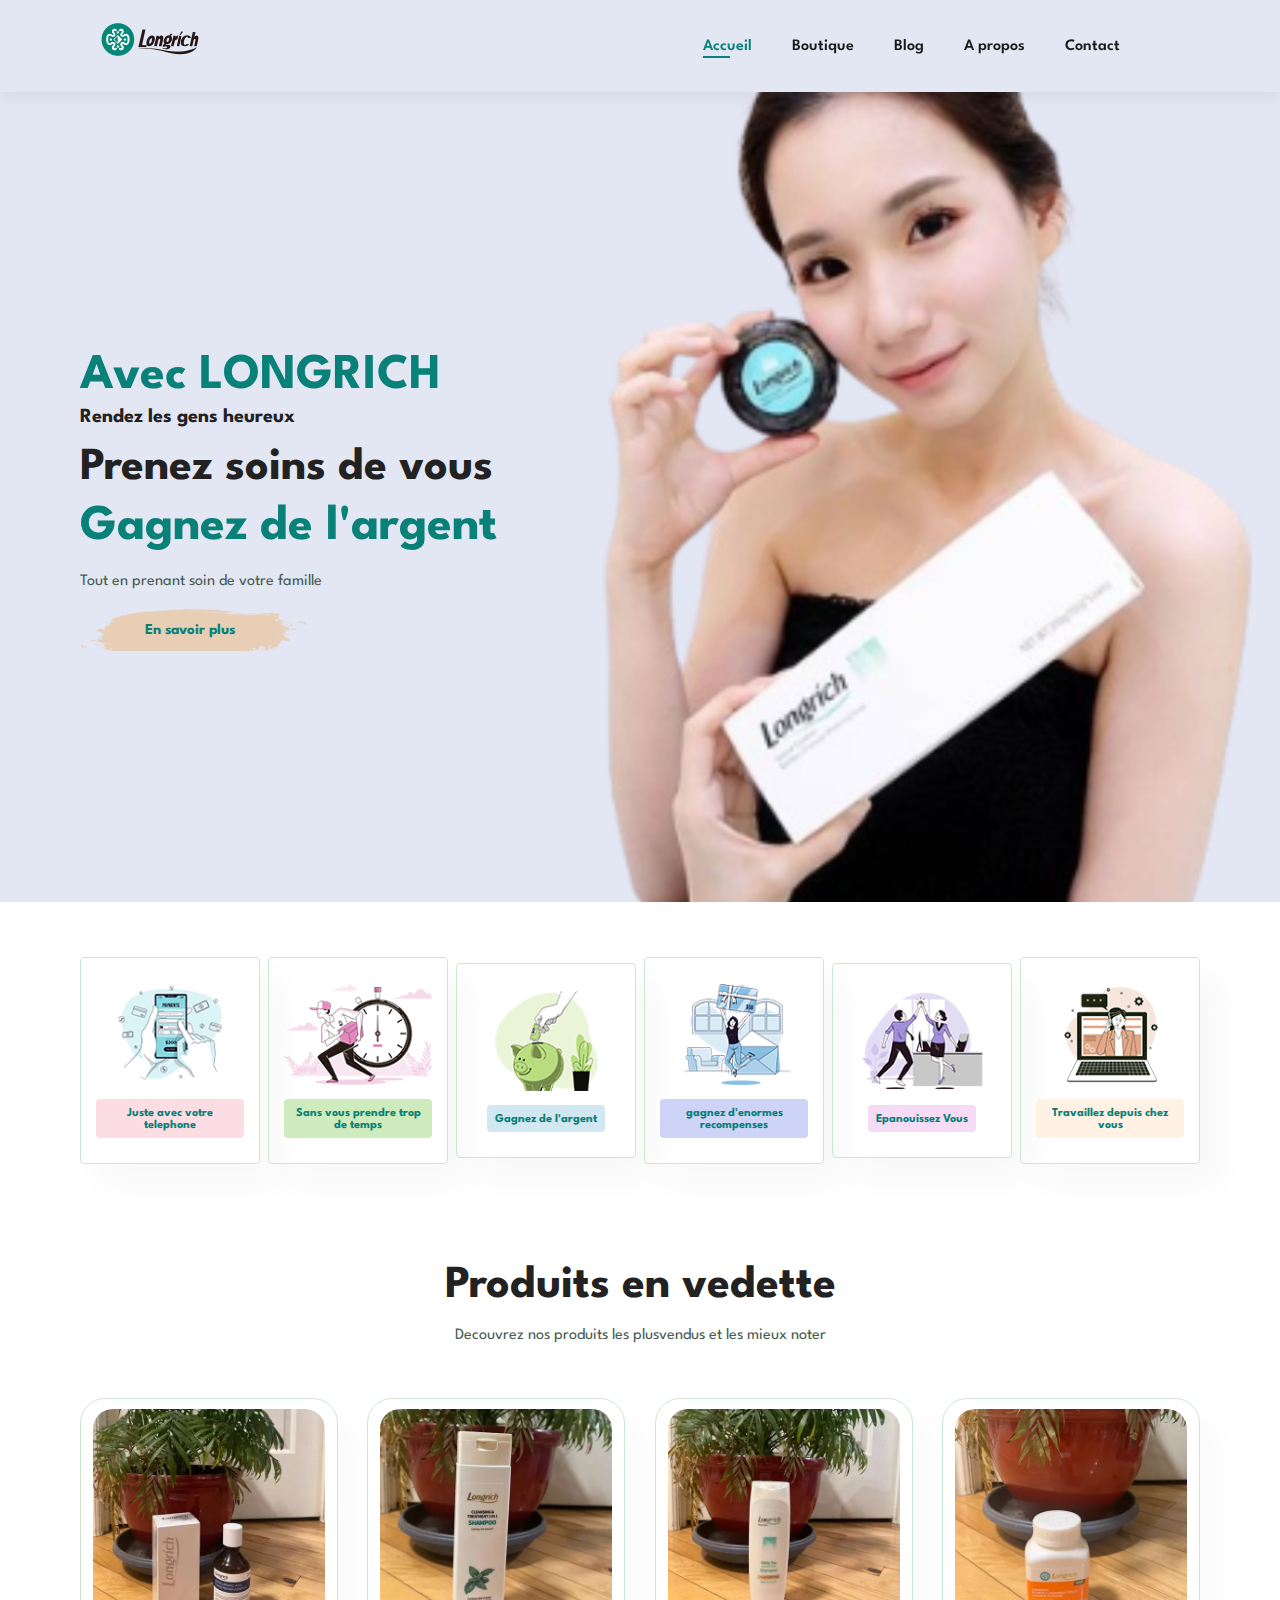
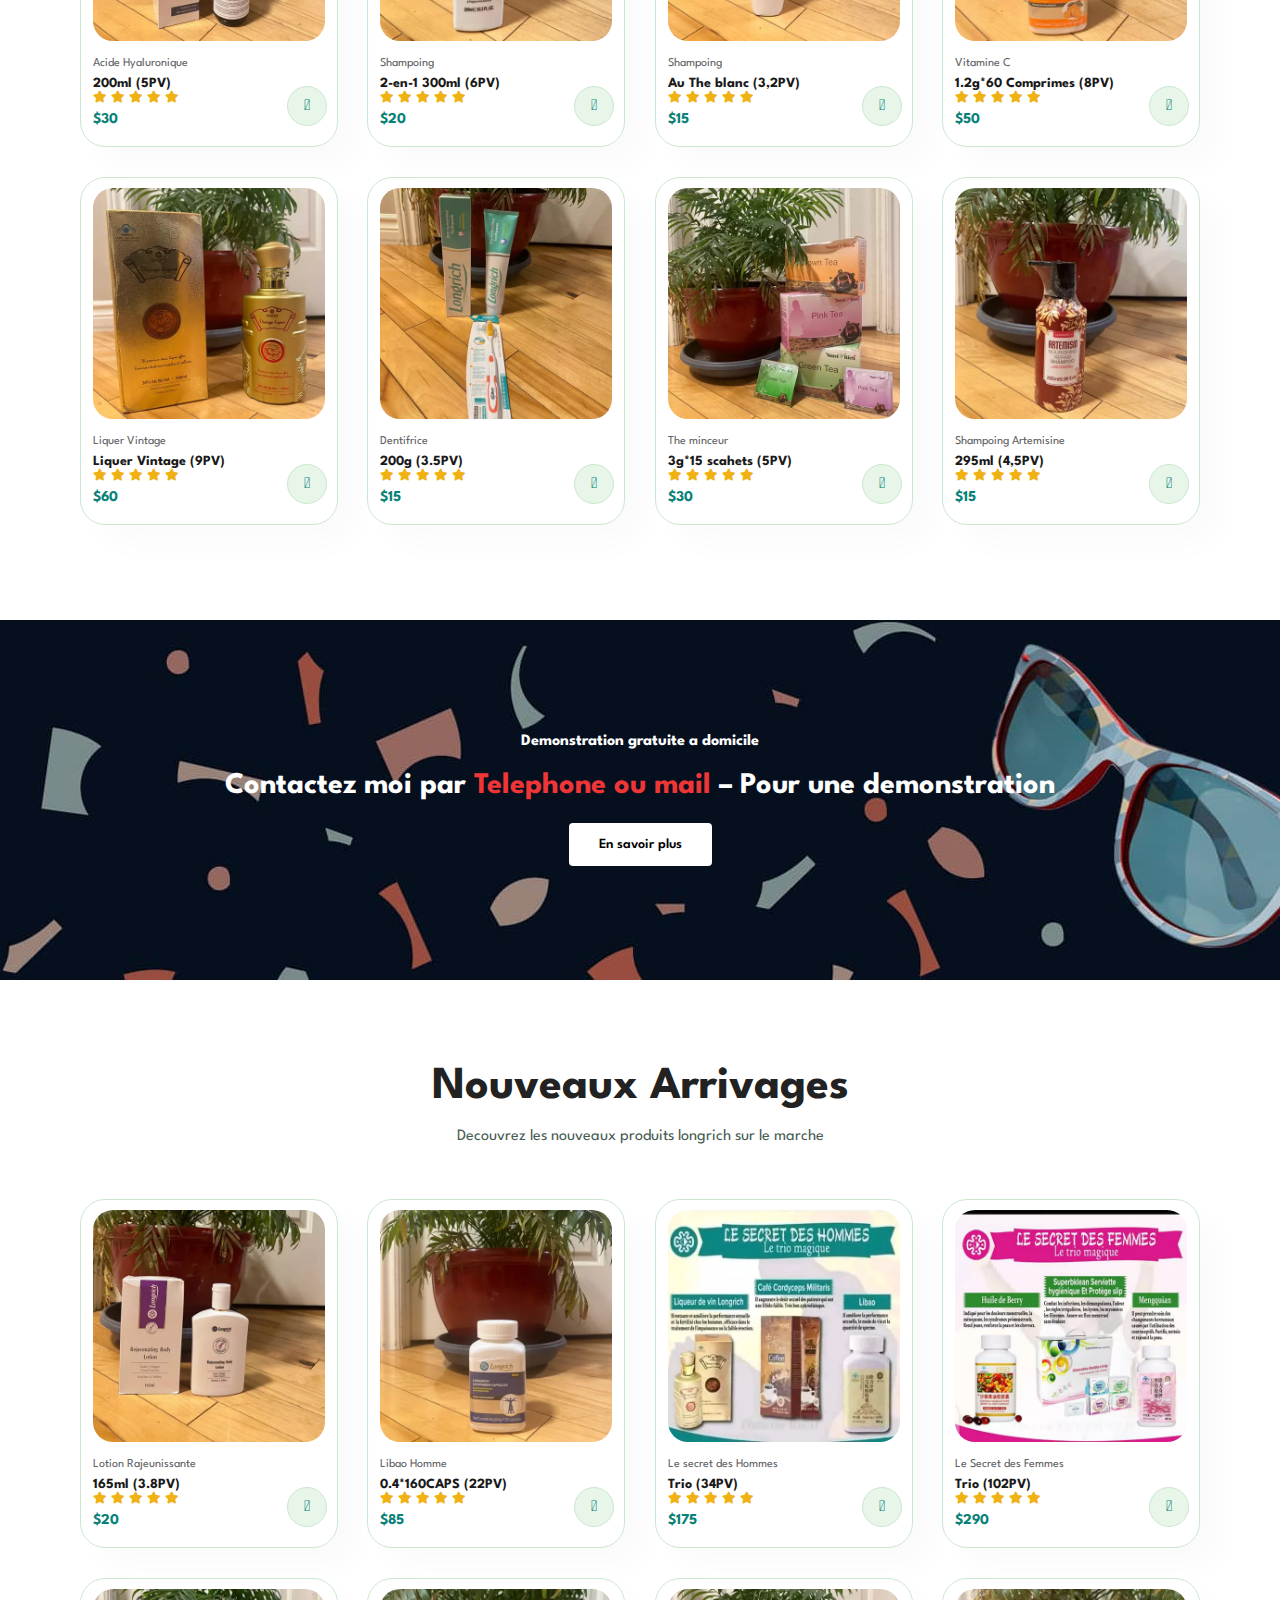
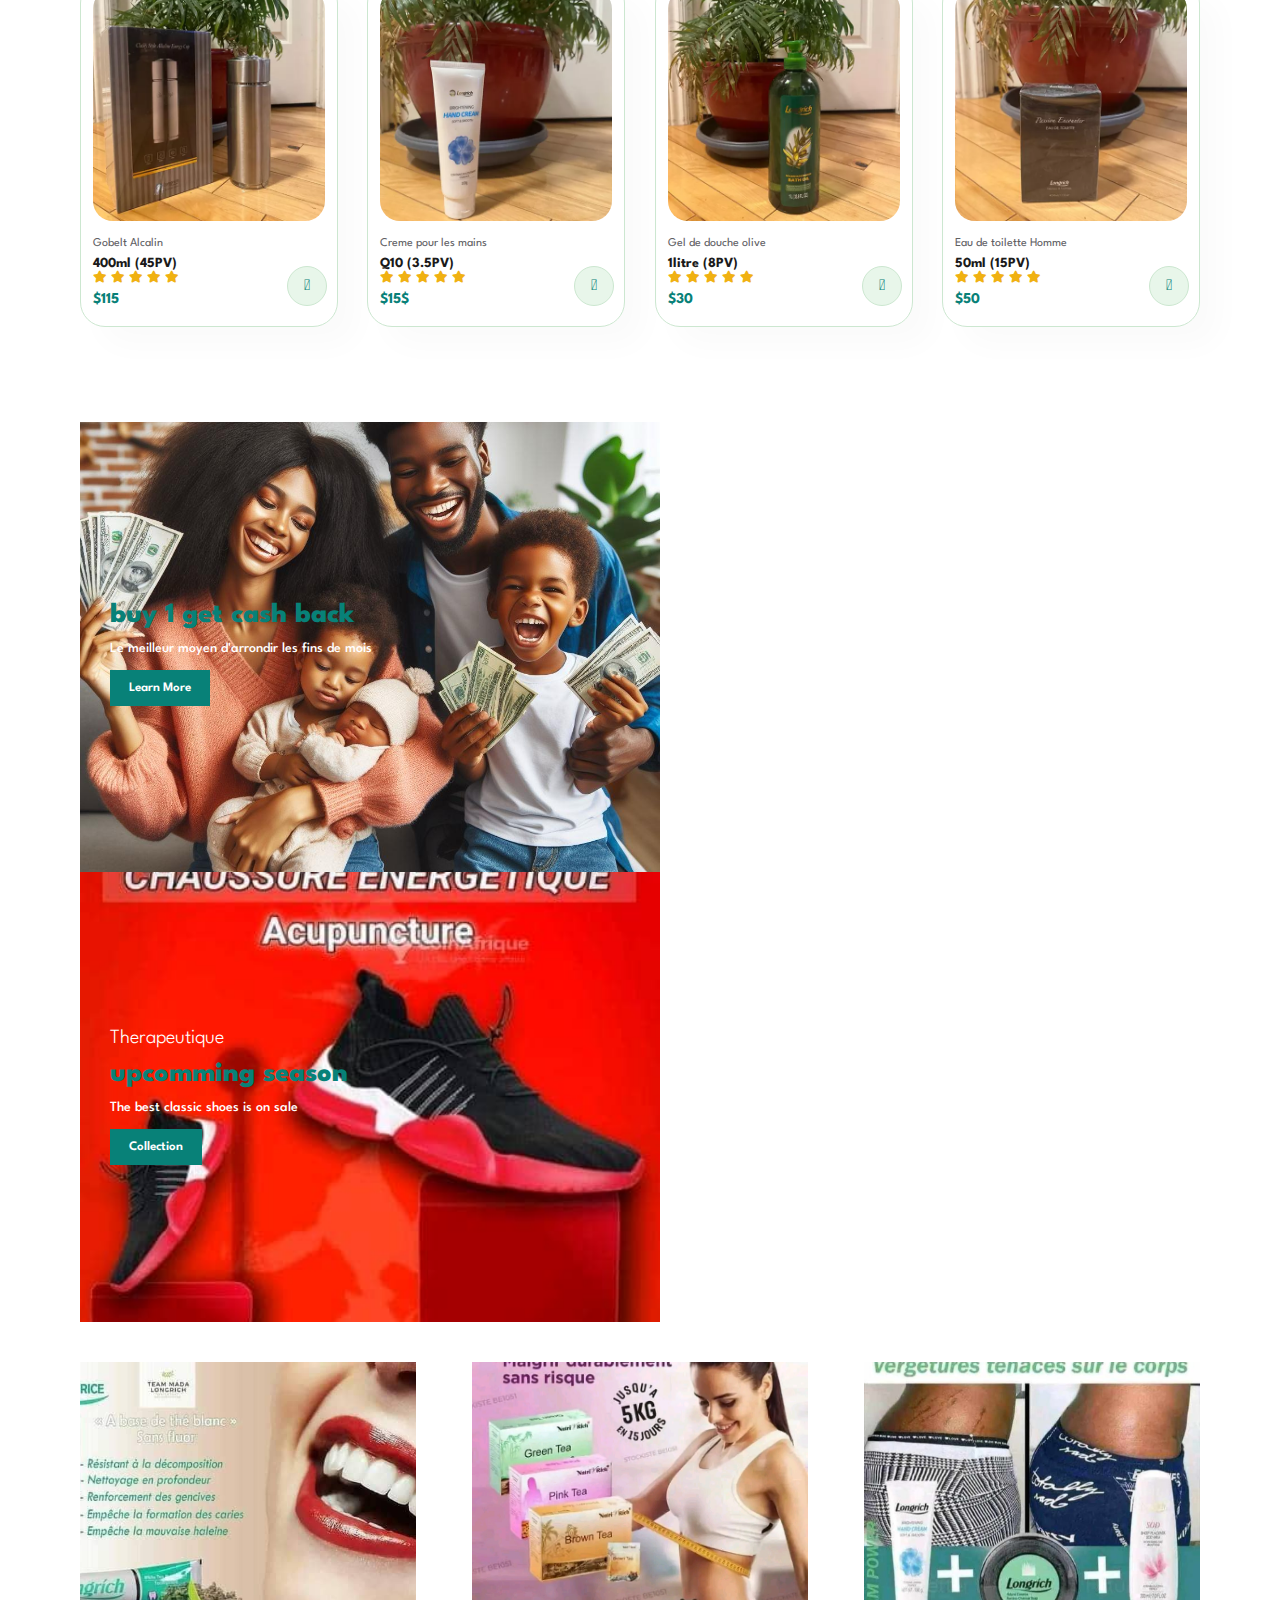
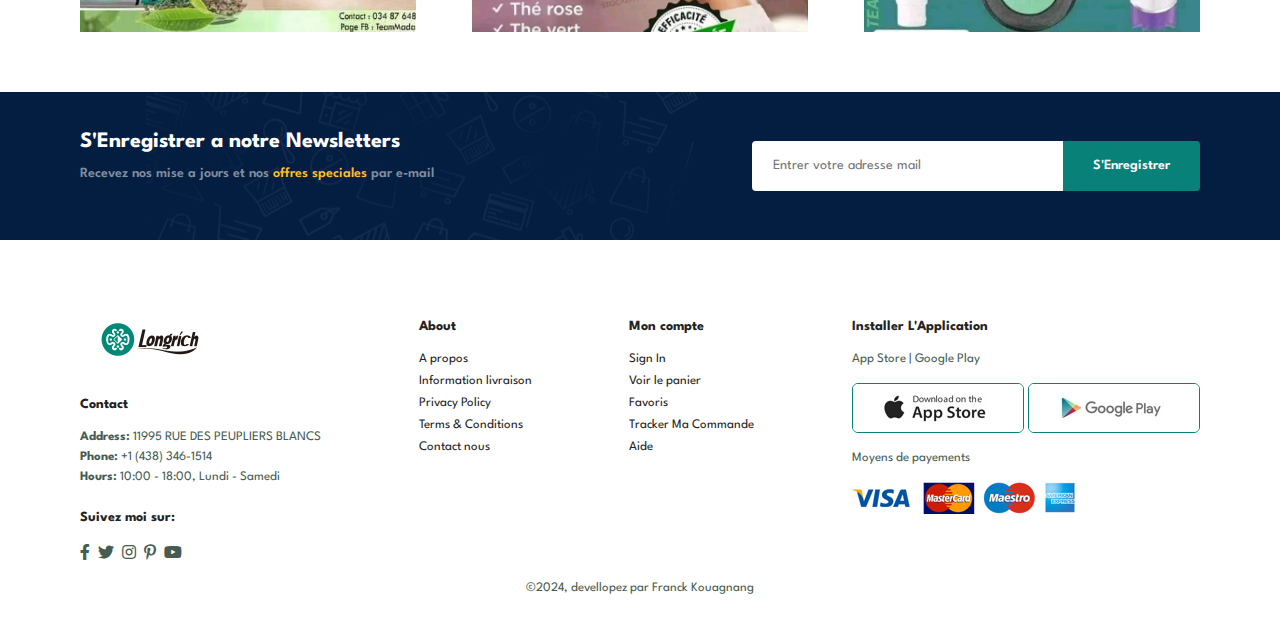
<file: index.html>
<!DOCTYPE html>
<html lang="en">

<head>
    <meta charset="UTF-8">
    <meta http-equiv="X-UA-Compatible" content="IE=edge">
    <meta name="viewport" content="width=device-width, initial-scale=1.0">
    <title>Sandrine-Longrich</title>
    <link rel="stylesheet" href="https://pro.fontawesome.com/releases/v5.10.0/css/all.css" />

    <link rel="stylesheet" href="style.css">
</head>

<body>

    <section id="header">
        <a href="index.html"><img src="img/logo.png" class="logo" alt=""></a>

        <div>
            <ul id="navbar">
                <li><a class="active" href="index.html">Accueil</a></li>
                <li><a href="shop.html">Boutique</a></li>
                <li><a href="blog.html">Blog</a></li>
                <li><a href="about.html">A propos</a></li>
                <li><a href="contact.html">Contact</a></li>
                <li id="lg-bag"><a href="cart.html"><i class="far fa-shopping-bag"></i></a></li>
                <a href="#" id="close"><i class="far fa-times"></i></a>
            </ul>
        </div>
        <div id="mobile">
            <a href="cart.html"><i class="far fa-shopping-bag"></i></a>
            <i id="bar" class="fas fa-outdent"></i>
        </div>
    </section>

    <section id="hero">
        <div class="hero1">
            <h1>Avec LONGRICH</h1>
            <h4>Rendez les gens heureux</h4>
            <h2>Prenez soins de vous</h2>
            <h1>Gagnez de l'argent</h1>
            <p>Tout en prenant soin de votre famille </p>
            <a href="about.html"><button>En savoir plus</button></a>
        </div>
        <div class="hero2">
            
        </div>
        
    </section>

    <section id="feature" class="section-p1">
        <div class="fe-box">
            <img src="img/features/f1.png" alt="">
            <h6>Juste avec votre telephone</h6>
        </div>
        <div class="fe-box">
            <img src="img/features/f2.png" alt="">
            <h6>Sans vous prendre trop de temps</h6>
        </div>
        <div class="fe-box">
            <img src="img/features/f3.png" alt="">
            <h6>Gagnez de l'argent</h6>
        </div>
        <div class="fe-box">
            <img src="img/features/f4.png" alt="">
            <h6>gagnez d'enormes recompenses</h6>
        </div>
        <div class="fe-box">
            <img src="img/features/f5.png" alt="">
            <h6>Epanouissez Vous</h6>
        </div>
        <div class="fe-box">
            <img src="img/features/f6.png" alt="">
            <h6>Travaillez depuis chez vous</h6>
        </div>
    </section>

    <section id="product1" class="section-p1">
        <h2>Produits en vedette</h2>
        <p>Decouvrez nos produits les plusvendus et les mieux noter</p>
        <div class="pro-container">
            <div class="pro" onclick="window.location.href='sproduct.html';">
                <img src="img/products1/image (1).webp" alt="">
                <div class="des">
                    <span>Acide Hyaluronique</span>
                    <h5>200ml (5PV)</h5>
                    <div class="star">
                        <i class="fas fa-star"></i>
                        <i class="fas fa-star"></i>
                        <i class="fas fa-star"></i>
                        <i class="fas fa-star"></i>
                        <i class="fas fa-star"></i>
                    </div>
                    <h4>$30</h4>
                </div>
                <a href="#"><i class="fal fa-shopping-cart cart"></i></a>
            </div>
            <div class="pro">
                <img src="img/products1/image (2).webp" alt="">
                <div class="des">
                    <span>Shampoing</span>
                    <h5>2-en-1 300ml (6PV)</h5>
                    <div class="star">
                        <i class="fas fa-star"></i>
                        <i class="fas fa-star"></i>
                        <i class="fas fa-star"></i>
                        <i class="fas fa-star"></i>
                        <i class="fas fa-star"></i>
                    </div>
                    <h4>$20</h4>
                </div>
                <a href="#"><i class="fal fa-shopping-cart cart"></i></a>
            </div>
            <div class="pro">
                <img src="img/products1/image (3).webp" alt="">
                <div class="des">
                    <span>Shampoing</span>
                    <h5>Au The blanc (3,2PV)</h5>
                    <div class="star">
                        <i class="fas fa-star"></i>
                        <i class="fas fa-star"></i>
                        <i class="fas fa-star"></i>
                        <i class="fas fa-star"></i>
                        <i class="fas fa-star"></i>
                    </div>
                    <h4>$15</h4>
                </div>
                <a href="#"><i class="fal fa-shopping-cart cart"></i></a>
            </div>
            <div class="pro">
                <img src="img/products1/image (4).webp" alt="">
                <div class="des">
                    <span>Vitamine C</span>
                    <h5>1.2g*60 Comprimes (8PV)</h5>
                    <div class="star">
                        <i class="fas fa-star"></i>
                        <i class="fas fa-star"></i>
                        <i class="fas fa-star"></i>
                        <i class="fas fa-star"></i>
                        <i class="fas fa-star"></i>
                    </div>
                    <h4>$50</h4>
                </div>
                <a href="#"><i class="fal fa-shopping-cart cart"></i></a>
            </div>
            <div class="pro">
                <img src="img/products1/image (5).webp" alt="">
                <div class="des">
                    <span>Liquer Vintage</span>
                    <h5>Liquer Vintage (9PV)</h5>
                    <div class="star">
                        <i class="fas fa-star"></i>
                        <i class="fas fa-star"></i>
                        <i class="fas fa-star"></i>
                        <i class="fas fa-star"></i>
                        <i class="fas fa-star"></i>
                    </div>
                    <h4>$60</h4>
                </div>
                <a href="#"><i class="fal fa-shopping-cart cart"></i></a>
            </div>
            <div class="pro">
                <img src="img/products1/image (6).webp" alt="">
                <div class="des">
                    <span>Dentifrice</span>
                    <h5>200g (3.5PV)</h5>
                    <div class="star">
                        <i class="fas fa-star"></i>
                        <i class="fas fa-star"></i>
                        <i class="fas fa-star"></i>
                        <i class="fas fa-star"></i>
                        <i class="fas fa-star"></i>
                    </div>
                    <h4>$15</h4>
                </div>
                <a href="#"><i class="fal fa-shopping-cart cart"></i></a>
            </div>
            <div class="pro">
                <img src="img/products1/image (7).webp" alt="">
                <div class="des">
                    <span>The minceur</span>
                    <h5>3g*15 scahets (5PV)</h5>
                    <div class="star">
                        <i class="fas fa-star"></i>
                        <i class="fas fa-star"></i>
                        <i class="fas fa-star"></i>
                        <i class="fas fa-star"></i>
                        <i class="fas fa-star"></i>
                    </div>
                    <h4>$30</h4>
                </div>
                <a href="#"><i class="fal fa-shopping-cart cart"></i></a>
            </div>
            <div class="pro">
                <img src="img/products1/image (8).webp" alt="">
                <div class="des">
                    <span>Shampoing Artemisine</span>
                    <h5>295ml (4,5PV)</h5>
                    <div class="star">
                        <i class="fas fa-star"></i>
                        <i class="fas fa-star"></i>
                        <i class="fas fa-star"></i>
                        <i class="fas fa-star"></i>
                        <i class="fas fa-star"></i>
                    </div>
                    <h4>$15</h4>
                </div>
                <a href="#"><i class="fal fa-shopping-cart cart"></i></a>
            </div>
        </div>
    </section>

    <section id="banner" class="section-m1">
        <h4>Demonstration gratuite a domicile </h4>
        <h2>Contactez moi par <span>Telephone ou mail</span> – Pour une demonstration</h2>
        <button class="normal">En savoir plus</button>
    </section>

    <section id="product1" class="section-p1">
        <h2>Nouveaux Arrivages</h2>
        <p>Decouvrez les nouveaux produits longrich sur le marche</p>
        <div class="pro-container">
            <div class="pro">
                <img src="img/products1/image (18).webp" alt="">
                <div class="des">
                    <span>Lotion Rajeunissante</span>
                    <h5>165ml (3.8PV)</h5>
                    <div class="star">
                        <i class="fas fa-star"></i>
                        <i class="fas fa-star"></i>
                        <i class="fas fa-star"></i>
                        <i class="fas fa-star"></i>
                        <i class="fas fa-star"></i>
                    </div>
                    <h4>$20</h4>
                </div>
                <a href="#"><i class="fal fa-shopping-cart cart"></i></a>
            </div>
            <div class="pro">
                <img src="img/products1/image (19).webp" alt="">
                <div class="des">
                    <span>Libao Homme</span>
                    <h5>0.4*160CAPS (22PV)</h5>
                    <div class="star">
                        <i class="fas fa-star"></i>
                        <i class="fas fa-star"></i>
                        <i class="fas fa-star"></i>
                        <i class="fas fa-star"></i>
                        <i class="fas fa-star"></i>
                    </div>
                    <h4>$85</h4>
                </div>
                <a href="#"><i class="fal fa-shopping-cart cart"></i></a>
            </div>
            <div class="pro">
                <img src="img/products1/image (20).webp" alt="">
                <div class="des">
                    <span>Le secret des Hommes</span>
                    <h5>Trio (34PV)</h5>
                    <div class="star">
                        <i class="fas fa-star"></i>
                        <i class="fas fa-star"></i>
                        <i class="fas fa-star"></i>
                        <i class="fas fa-star"></i>
                        <i class="fas fa-star"></i>
                    </div>
                    <h4>$175</h4>
                </div>
                <a href="#"><i class="fal fa-shopping-cart cart"></i></a>
            </div>
            <div class="pro">
                <img src="img/products1/image (21).webp" alt="">
                <div class="des">
                    <span>Le Secret des Femmes</span>
                    <h5>Trio (102PV)</h5>
                    <div class="star">
                        <i class="fas fa-star"></i>
                        <i class="fas fa-star"></i>
                        <i class="fas fa-star"></i>
                        <i class="fas fa-star"></i>
                        <i class="fas fa-star"></i>
                    </div>
                    <h4>$290</h4>
                </div>
                <a href="#"><i class="fal fa-shopping-cart cart"></i></a>
            </div>
            <div class="pro">
                <img src="img/products1/image (22).webp" alt="">
                <div class="des">
                    <span>Gobelt Alcalin</span>
                    <h5>400ml (45PV)</h5>
                    <div class="star">
                        <i class="fas fa-star"></i>
                        <i class="fas fa-star"></i>
                        <i class="fas fa-star"></i>
                        <i class="fas fa-star"></i>
                        <i class="fas fa-star"></i>
                    </div>
                    <h4>$115</h4>
                </div>
                <a href="#"><i class="fal fa-shopping-cart cart"></i></a>
            </div>
            <div class="pro">
                <img src="img/products1/image (23).webp" alt="">
                <div class="des">
                    <span>Creme pour les mains</span>
                    <h5>Q10 (3.5PV)</h5>
                    <div class="star">
                        <i class="fas fa-star"></i>
                        <i class="fas fa-star"></i>
                        <i class="fas fa-star"></i>
                        <i class="fas fa-star"></i>
                        <i class="fas fa-star"></i>
                    </div>
                    <h4>$15$</h4>
                </div>
                <a href="#"><i class="fal fa-shopping-cart cart"></i></a>
            </div>
            <div class="pro">
                <img src="img/products1/image (24).webp" alt="">
                <div class="des">
                    <span>Gel de douche olive</span>
                    <h5>1litre (8PV)</h5>
                    <div class="star">
                        <i class="fas fa-star"></i>
                        <i class="fas fa-star"></i>
                        <i class="fas fa-star"></i>
                        <i class="fas fa-star"></i>
                        <i class="fas fa-star"></i>
                    </div>
                    <h4>$30</h4>
                </div>
                <a href="#"><i class="fal fa-shopping-cart cart"></i></a>
            </div>
            <div class="pro">
                <img src="img/products1/image (25).webp" alt="">
                <div class="des">
                    <span>Eau de toilette Homme</span>
                    <h5>50ml (15PV)</h5>
                    <div class="star">
                        <i class="fas fa-star"></i>
                        <i class="fas fa-star"></i>
                        <i class="fas fa-star"></i>
                        <i class="fas fa-star"></i>
                        <i class="fas fa-star"></i>
                    </div>
                    <h4>$50</h4>
                </div>
                <a href="#"><i class="fal fa-shopping-cart cart"></i></a>
            </div>
        </div>
    </section>

    <section id="sm-banner" class="section-p1">
        <div class="banner-box">
            <h2>buy 1 get cash back</h2>
            <span>Le meilleur moyen d'arrondir les fins de mois</span>
            <button class="white">Learn More</button>
        </div>
        <div class="banner-box banner-box2">
            <h4>Therapeutique</h4>
            <h2>upcomming season</h2>
            <span>The best classic shoes is on sale </span>
            <button class="white">Collection</button>
        </div>
    </section>

    <section id="banner3">
        <div class="banner-box">
            
        </div>
        <div class="banner-box banner-box2">
            
        </div>
        <div class="banner-box banner-box3">
           
        </div>
    </section>

    <section id="newsletter" class="section-p1 section-m1">
        <div class="newstext">
            <h4>S'Enregistrer a notre Newsletters</h4>
            <p>Recevez nos mise a jours et nos <span>offres speciales</span> par e-mail </p>
        </div>
        <div class="form">
            <input type="text" placeholder="Entrer votre adresse mail">
            <button class="normal">S'Enregistrer</button>
        </div>
    </section>

    <footer class="section-p1">
        <div class="col">
            <img class="logo" src="img/logo.png" alt="">
            <h4>Contact</h4>
            <p><strong>Address: </strong> 11995 RUE DES PEUPLIERS BLANCS</p>
            <p><strong>Phone:</strong> +1 (438) 346-1514</p>
            <p><strong>Hours:</strong> 10:00 - 18:00, Lundi - Samedi</p>
            <div class="follow">
                <h4>Suivez moi sur:</h4>
                <div class="icon">
                    <i class="fab fa-facebook-f"></i>
                    <i class="fab fa-twitter"></i>
                    <i class="fab fa-instagram"></i>
                    <i class="fab fa-pinterest-p"></i>
                    <i class="fab fa-youtube"></i>
                </div>
            </div>
        </div>

        <div class="col">
            <h4>About</h4>
            <a href="#">A propos</a>
            <a href="#">Information livraison</a>
            <a href="#">Privacy Policy</a>
            <a href="#">Terms & Conditions</a>
            <a href="#">Contact nous</a>
        </div>

        <div class="col">
            <h4>Mon compte</h4>
            <a href="#">Sign In</a>
            <a href="#">Voir le panier</a>
            <a href="#">Favoris</a>
            <a href="#">Tracker Ma Commande</a>
            <a href="#">Aide</a>
        </div>

        <div class="col install">
            <h4>Installer L'Application</h4>
            <p> App Store | Google Play</p>
            <div class="row">
                <img src="img/pay/app.jpg" alt="">
                <img src="img/pay/play.jpg" alt="">
            </div>
            <p>Moyens de payements</p>
            <img src="img/pay/pay.png" alt="">
        </div>

        <div class="copyright">
            <p>©2024, devellopez par Franck Kouagnang </p>
        </div>
    </footer>


    <script src="script.js"></script>
</body>

</html>
</file>
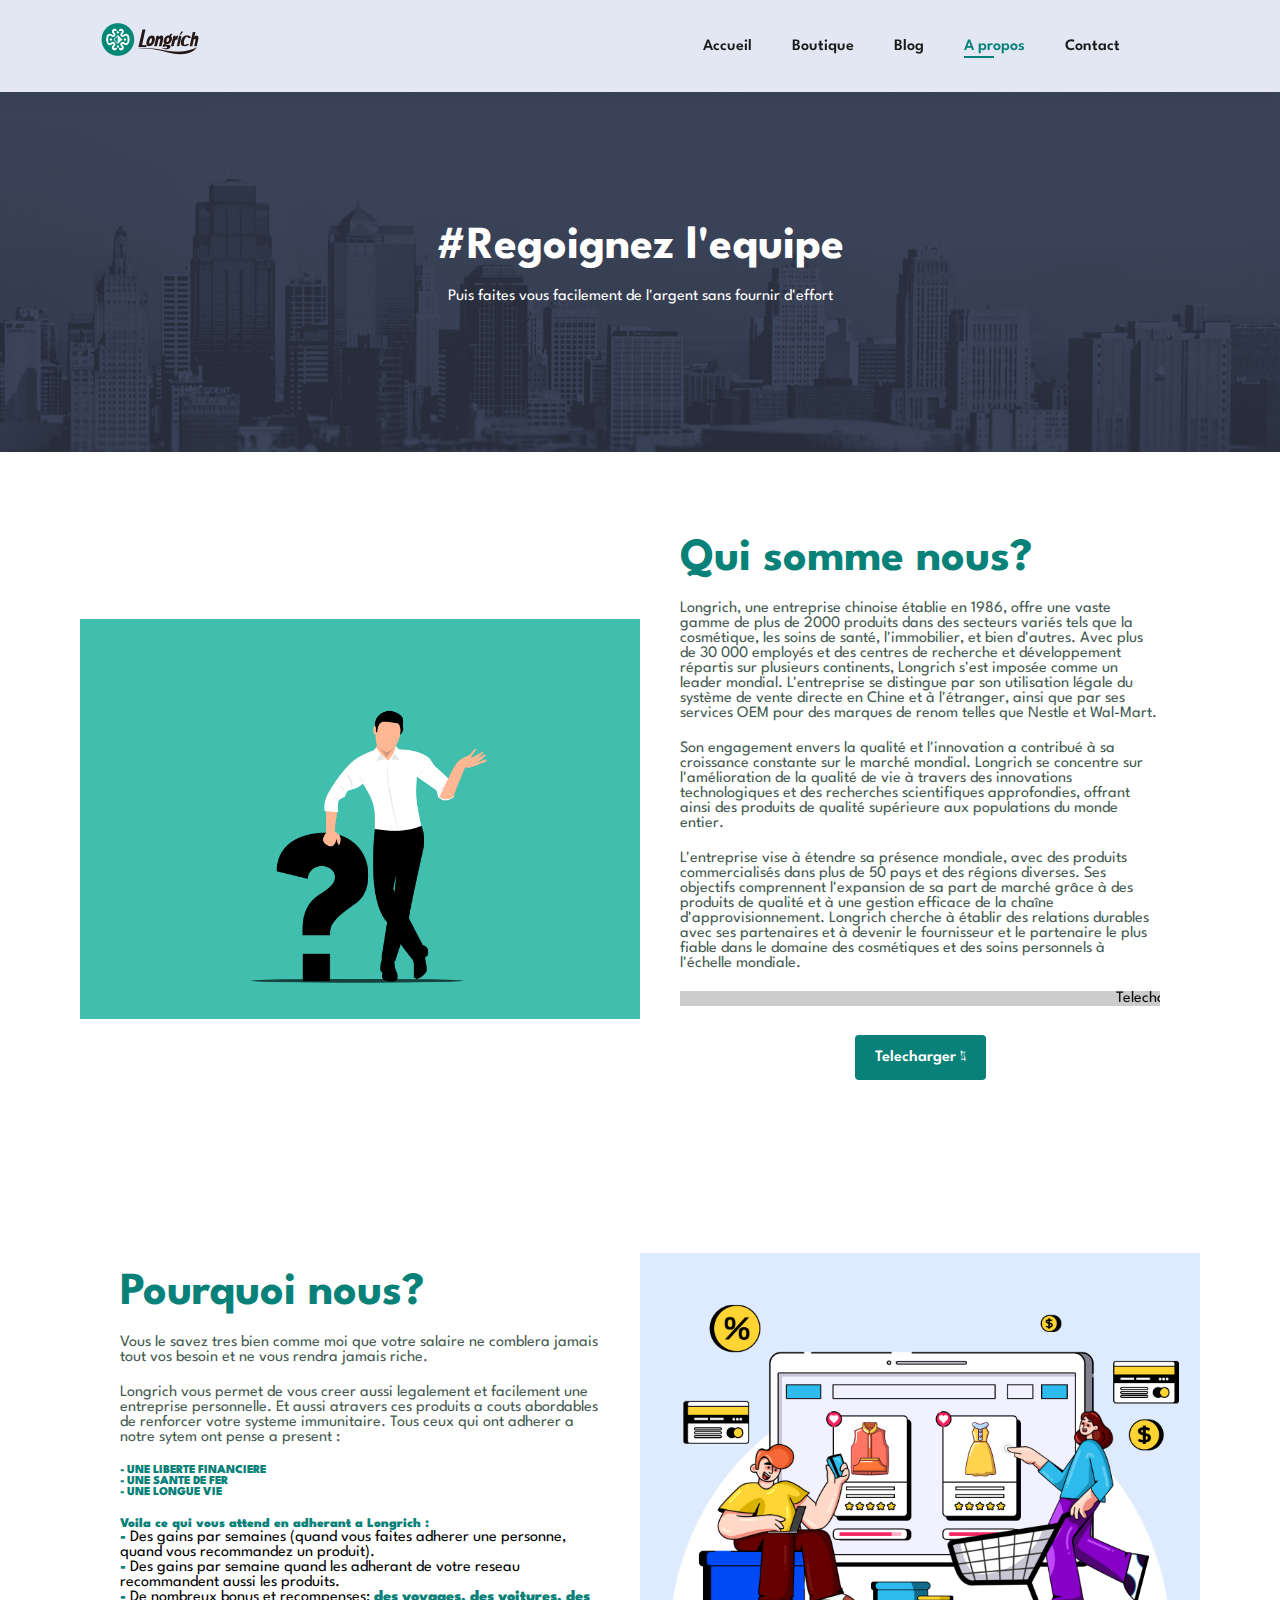
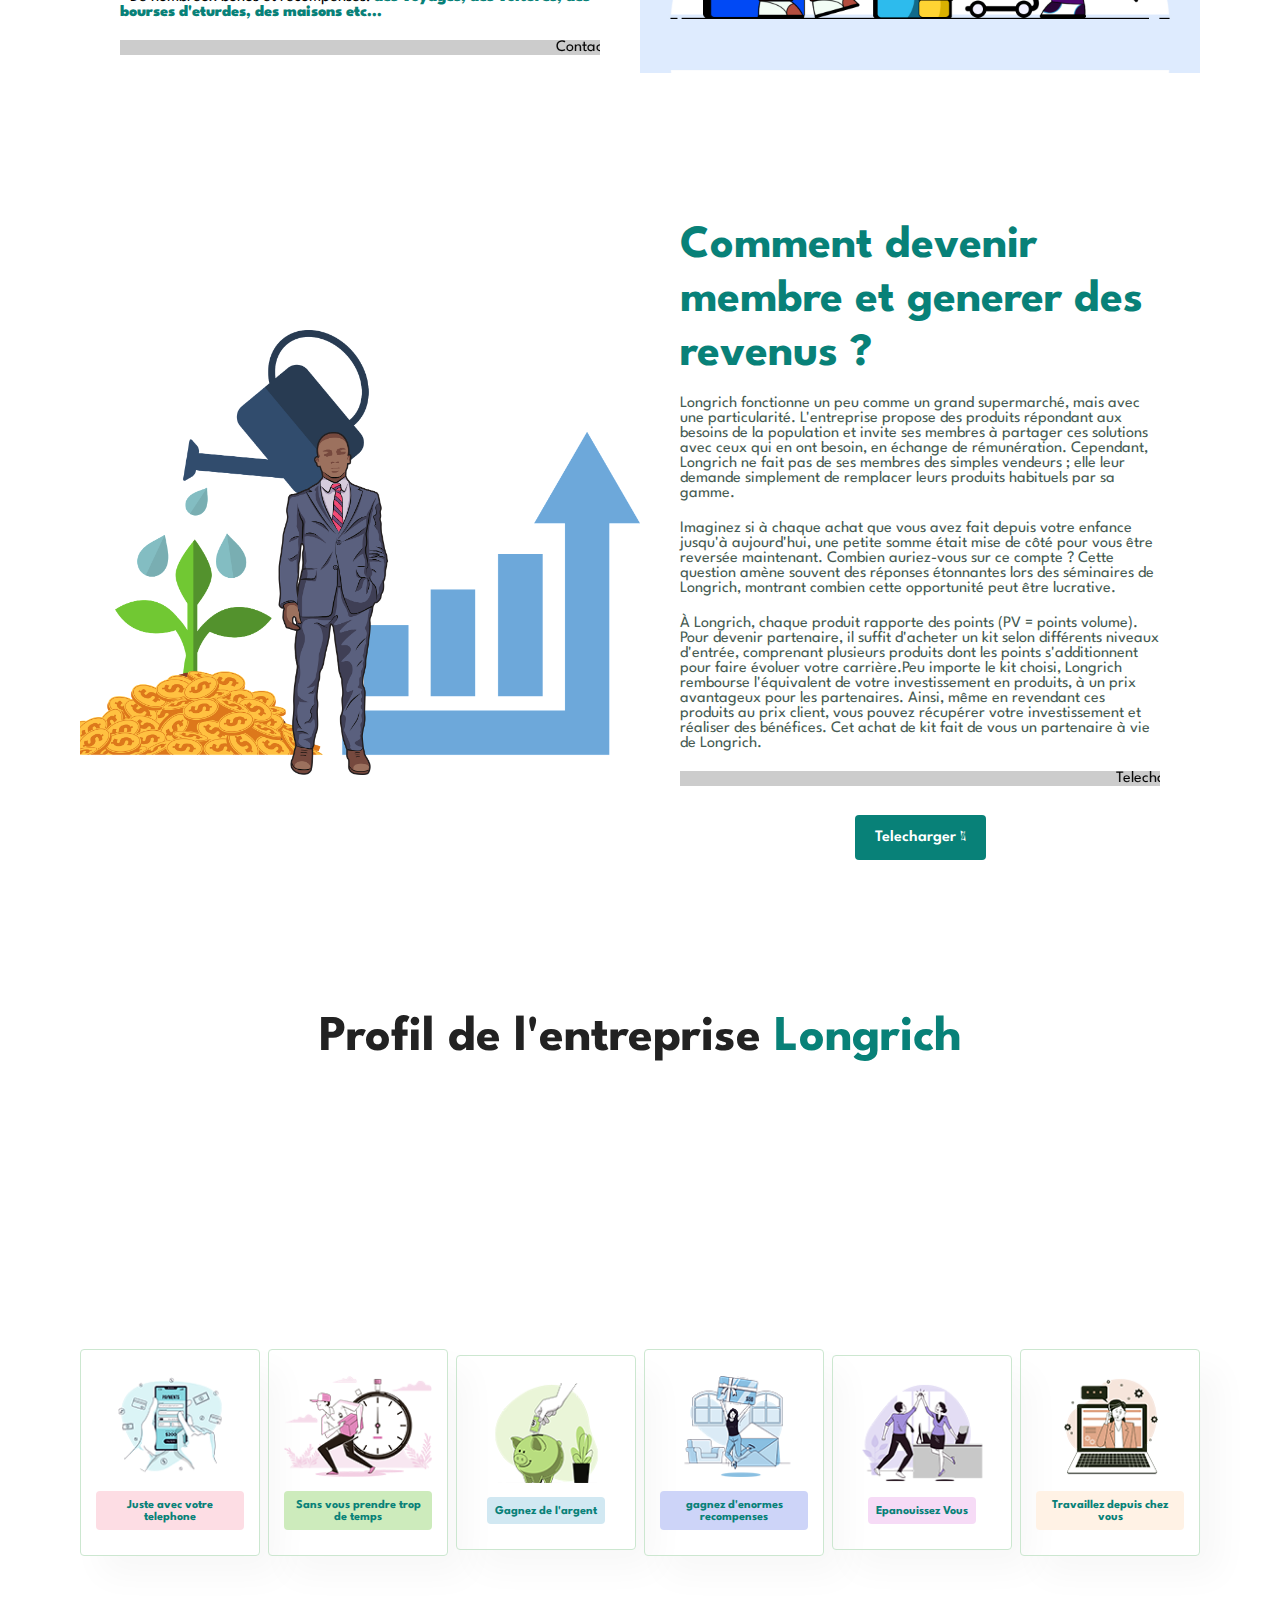
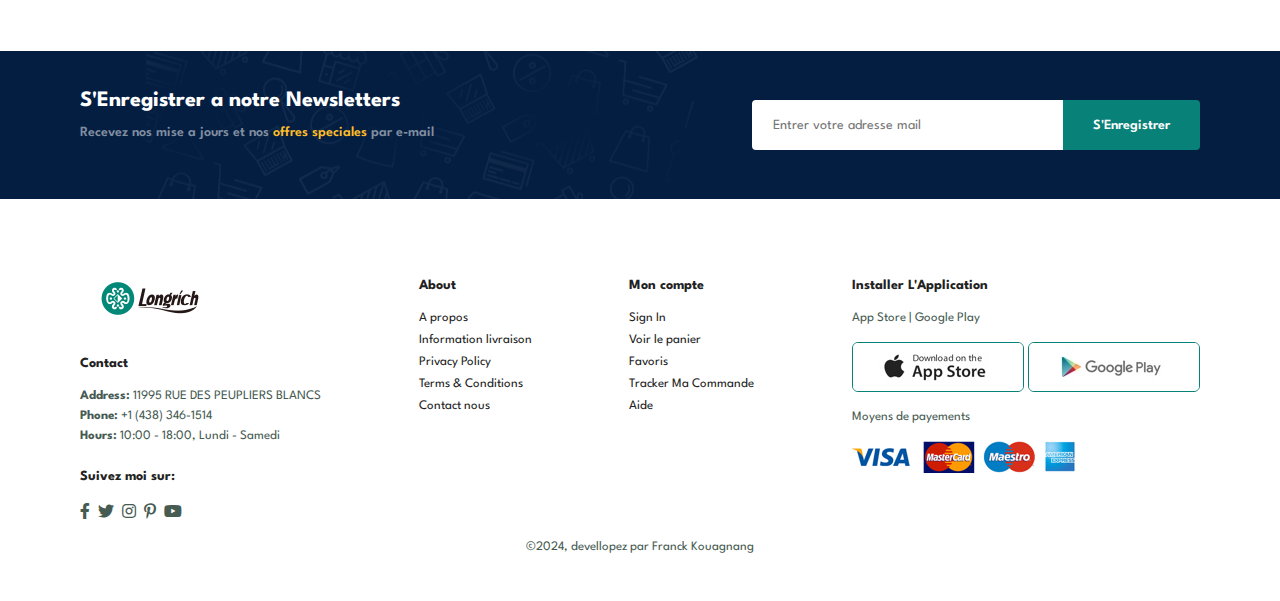
<file: about.html>
<!DOCTYPE html>
<html lang="en">

<head>
    <meta charset="UTF-8">
    <meta http-equiv="X-UA-Compatible" content="IE=edge">
    <meta name="viewport" content="width=device-width, initial-scale=1.0">
    <title>Sandrine longrich</title>
    <link rel="stylesheet" href="https://pro.fontawesome.com/releases/v5.10.0/css/all.css" />

    <link rel="stylesheet" href="style.css">
</head>

<body>

    <section id="header">
        <a href="index.html"><img src="img/logo.png" class="logo" alt=""></a>

        <div>
            <ul id="navbar">
                <li><a href="index.html">Accueil</a></li>
                <li><a href="shop.html">Boutique</a></li>
                <li><a href="blog.html">Blog</a></li>
                <li><a class="active" href="about.html">A propos</a></li>
                <li><a href="contact.html">Contact</a></li>
                <li id="lg-bag"><a href="cart.html"><i class="far fa-shopping-bag"></i></a></li>
                <a href="#" id="close"><i class="far fa-times"></i></a>
            </ul>
        </div>
        <div id="mobile">
            <a href="cart.html"><i class="far fa-shopping-bag"></i></a>
            <i id="bar" class="fas fa-outdent"></i>
        </div>
    </section>

    <section id="page-header" class="about-header">

        <h2>#Regoignez l'equipe </h2>

        <p>Puis faites vous facilement de l'argent sans fournir d'effort </p>

    </section>

    <section id="about-head" class="section-p1">
        <img src="img/about/a1.png" alt="">
        <div>
            <h2>Qui somme nous?</h2>
            <p>Longrich, une entreprise chinoise établie en 1986, offre une vaste gamme de plus de 2000 produits dans des secteurs variés tels que la cosmétique, les soins de santé, l'immobilier, et bien d'autres. Avec plus de 30 000 employés et des centres de recherche et développement répartis sur plusieurs 
                continents, Longrich s'est imposée comme un leader mondial. L'entreprise se distingue par son utilisation légale du système de vente directe en Chine et à l'étranger, ainsi que par ses services OEM pour des marques de renom telles que Nestle et Wal-Mart.</p>

            <p> Son engagement envers la qualité et l'innovation a contribué à sa croissance constante sur le marché mondial. Longrich se concentre sur l'amélioration de la qualité de vie à travers des innovations technologiques et des recherches scientifiques approfondies, offrant ainsi des produits de qualité 
                supérieure aux populations du monde entier.</p>  
                
            <p>L'entreprise vise à étendre sa présence mondiale, avec des produits commercialisés dans plus de 50 pays et des régions diverses. Ses objectifs comprennent l'expansion de sa part de marché grâce à des produits de qualité et à une gestion efficace de la chaîne d'approvisionnement.
                 Longrich cherche à établir des relations durables avec ses partenaires et à devenir le fournisseur et le partenaire le plus fiable dans le domaine des cosmétiques et des soins personnels à l'échelle mondiale.</p>    

            <marquee bgcolor="#ccc" loop="-1" scrollamount="5" width="100%">Telecharger notre pdf pour apprendre d'avantage sur longrich
            </marquee>
            <section id="pagination" class="section-p1">
                <a href="./pdf/Longrich Catalogue version soft 2020.pdf" download>Telecharger <i class="fal fa-long-arrow-alt-down"></i></a>
            </section>
        </div>
    </section>

    <section id="about-head" class="section-p1">
        <div>
            <h2>Pourquoi nous?</h2>
            <P>
                Vous le savez tres bien comme moi que votre salaire ne comblera jamais tout vos besoin et ne vous rendra jamais riche.
            </P>
            <p>
                Longrich vous permet de vous creer aussi legalement et facilement une entreprise personnelle. Et aussi atravers ces produits a couts abordables de renforcer votre systeme immunitaire.
                Tous ceux qui ont adherer a notre sytem ont pense a present :
                <h6><span>-  </span>UNE LIBERTE FINANCIERE</h6>
                <h6><span>-  </span>UNE SANTE DE FER</h6>
                <h6><span>-  </span>UNE LONGUE VIE</h6>
            </p>
            <P>
                <H5>Voila ce qui vous attend en adherant a Longrich :</H5>
                <span>-  </span> Des gains par semaines (quand vous faites adherer une personne, quand vous recommandez un produit). <br>
                <span>- </span> Des gains par semaine quand les adherant de votre reseau recommandent aussi les produits. <br>
                <span>- </span> De nombreux bonus et recompenses: <span>des voyages, des voitures, des bourses d'eturdes, des maisons etc...</span>  
            </P>
            

            <marquee bgcolor="#ccc" loop="-1" scrollamount="5" width="100%">Contactez moi pour regoindre mon equipe
            </marquee>
        </div>
        <img src="img/about/a6.jpg" alt="">
    </section>

    <section id="about-head" class="section-p1">
        <img src="img/about/a2.png" alt="">
        <div>
            <h2>Comment devenir membre et generer des revenus ?</h2>
            <p>Longrich fonctionne un peu comme un grand supermarché, mais avec une particularité. L'entreprise propose des produits répondant aux besoins de la population et invite ses membres à partager ces solutions avec ceux qui en ont besoin, en échange de rémunération. Cependant, Longrich ne fait pas
                 de ses membres des simples vendeurs ; elle leur demande simplement de remplacer leurs produits habituels par sa gamme.</p>

            <p>Imaginez si à chaque achat que vous avez fait depuis votre enfance jusqu'à aujourd'hui, une petite somme était mise de côté pour vous être reversée maintenant. Combien auriez-vous sur ce compte ? Cette question amène souvent des réponses étonnantes lors des séminaires de Longrich, montrant combien 
                cette opportunité peut être lucrative.</p>

            <p>À Longrich, chaque produit rapporte des points (PV = points volume). Pour devenir partenaire, il suffit d'acheter un kit selon différents niveaux d'entrée, comprenant plusieurs produits dont les points s'additionnent pour faire évoluer votre carrière.Peu importe le kit choisi, Longrich rembourse
                 l'équivalent de votre investissement en produits, à un prix avantageux pour les partenaires. Ainsi, même en revendant ces produits au prix client, vous pouvez récupérer votre investissement et réaliser des bénéfices. Cet achat de kit fait de vous un partenaire à vie de Longrich.</p>  

            <marquee bgcolor="#ccc" loop="-1" scrollamount="5" width="100%">Telecharger notre pdf pour apprendre d'avantage sur le cote lucratif de longrich
            </marquee>
            <section id="pagination" class="section-p1">
                <a  href="./pdf/LA MINE D'OR LONGRICH.OK.pdf" download>Telecharger <i class="fal fa-long-arrow-alt-down"></i></a>
            </section>
        </div>
    </section>

    <section id="about-app" class="section-p1">
        <h1>Profil de l'entreprise <span>Longrich</span></h1>
        <div class="video">
            <iframe src="https://www.youtube.com/embed/8_RakKUp5ow" title="Longrich corporation VCR" frameborder="0" allow="accelerometer; autoplay; clipboard-write; encrypted-media; gyroscope; picture-in-picture; web-share" allowfullscreen></iframe>
        </div>
    </section>

    <section id="feature" class="section-p1">
        <div class="fe-box">
            <img src="img/features/f1.png" alt="">
            <h6>Juste avec votre telephone</h6>
        </div>
        <div class="fe-box">
            <img src="img/features/f2.png" alt="">
            <h6>Sans vous prendre trop de temps</h6>
        </div>
        <div class="fe-box">
            <img src="img/features/f3.png" alt="">
            <h6>Gagnez de l'argent</h6>
        </div>
        <div class="fe-box">
            <img src="img/features/f4.png" alt="">
            <h6>gagnez d'enormes recompenses</h6>
        </div>
        <div class="fe-box">
            <img src="img/features/f5.png" alt="">
            <h6>Epanouissez Vous</h6>
        </div>
        <div class="fe-box">
            <img src="img/features/f6.png" alt="">
            <h6>Travaillez depuis chez vous</h6>
        </div>
    </section>

    <section id="newsletter" class="section-p1 section-m1">
        <div class="newstext">
            <h4>S'Enregistrer a notre Newsletters</h4>
            <p>Recevez nos mise a jours et nos <span>offres speciales</span> par e-mail </p>
        </div>
        <div class="form">
            <input type="text" placeholder="Entrer votre adresse mail">
            <button class="normal">S'Enregistrer</button>
        </div>
    </section>

    <footer class="section-p1">
        <div class="col">
            <img class="logo" src="img/logo.png" alt="">
            <h4>Contact</h4>
            <p><strong>Address: </strong> 11995 RUE DES PEUPLIERS BLANCS</p>
            <p><strong>Phone:</strong> +1 (438) 346-1514</p>
            <p><strong>Hours:</strong> 10:00 - 18:00, Lundi - Samedi</p>
            <div class="follow">
                <h4>Suivez moi sur:</h4>
                <div class="icon">
                    <i class="fab fa-facebook-f"></i>
                    <i class="fab fa-twitter"></i>
                    <i class="fab fa-instagram"></i>
                    <i class="fab fa-pinterest-p"></i>
                    <i class="fab fa-youtube"></i>
                </div>
            </div>
        </div>

        <div class="col">
            <h4>About</h4>
            <a href="#">A propos</a>
            <a href="#">Information livraison</a>
            <a href="#">Privacy Policy</a>
            <a href="#">Terms & Conditions</a>
            <a href="#">Contact nous</a>
        </div>

        <div class="col">
            <h4>Mon compte</h4>
            <a href="#">Sign In</a>
            <a href="#">Voir le panier</a>
            <a href="#">Favoris</a>
            <a href="#">Tracker Ma Commande</a>
            <a href="#">Aide</a>
        </div>

        <div class="col install">
            <h4>Installer L'Application</h4>
            <p> App Store | Google Play</p>
            <div class="row">
                <img src="img/pay/app.jpg" alt="">
                <img src="img/pay/play.jpg" alt="">
            </div>
            <p>Moyens de payements</p>
            <img src="img/pay/pay.png" alt="">
        </div>

        <div class="copyright">
            <p>©2024, devellopez par Franck Kouagnang </p>
        </div>
    </footer>


    <script src="script.js"></script>
</body>

</html>
</file>
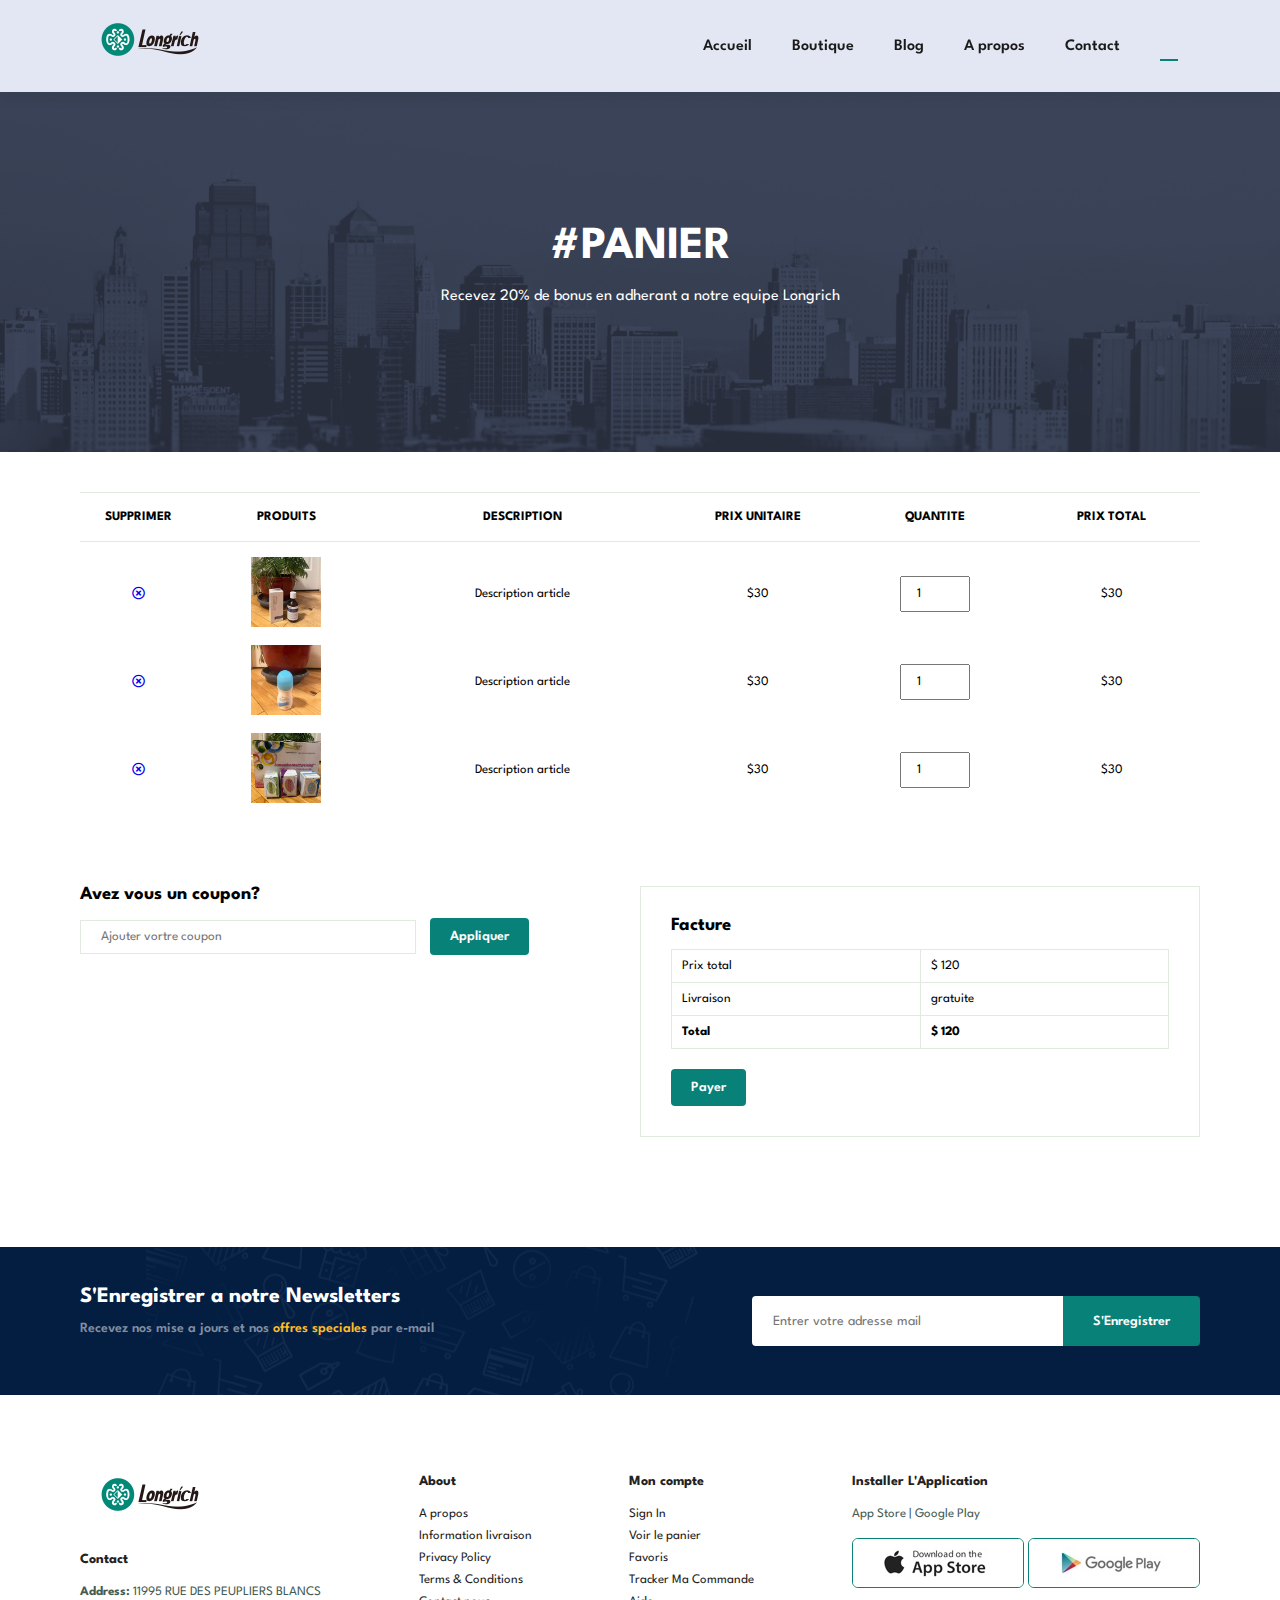
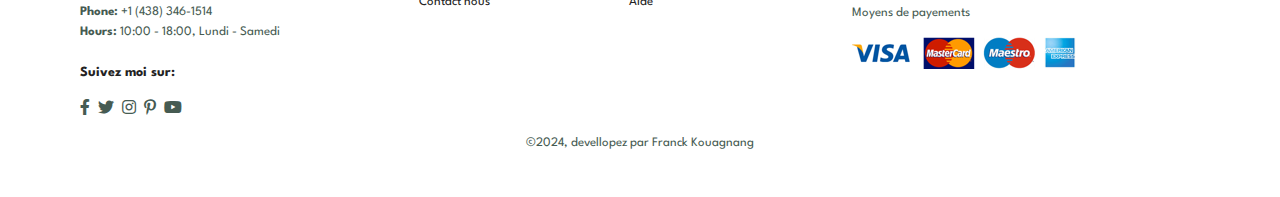
<file: cart.html>
<!DOCTYPE html>
<html lang="en">

<head>
    <meta charset="UTF-8">
    <meta http-equiv="X-UA-Compatible" content="IE=edge">
    <meta name="viewport" content="width=device-width, initial-scale=1.0">
    <title>Sandrine-Longrich</title>

    <link rel="stylesheet" href="https://pro.fontawesome.com/releases/v5.10.0/css/all.css" />

    <link rel="stylesheet" href="style.css">
</head>

<body>

    <section id="header">
        <a href="index.html"><img src="img/logo.png" class="logo" alt=""></a>

        <div>
            <ul id="navbar">
                <li><a  href="index.html">Accueil</a></li>
                <li><a href="shop.html">Boutique</a></li>
                <li><a href="blog.html">Blog</a></li>
                <li><a href="about.html">A propos</a></li>
                <li><a href="contact.html">Contact</a></li>
                <li id="lg-bag"><a href="cart.html" class="active"><i class="far fa-shopping-bag"></i></a></li>
                <a href="#" id="close"><i class="far fa-times"></i></a>
            </ul>
        </div>
        <div id="mobile">
            <a href="cart.html" class="active"><i class="far fa-shopping-bag"></i></a>
            <i id="bar" class="fas fa-outdent"></i>
        </div>
    </section>

    <section id="page-header" class="about-header">

        <h2>#PANIER</h2>
        <p>Recevez 20% de bonus en adherant a notre equipe Longrich</p>

    </section>

    <section id="cart" class="section-p1">
        <table width="100%">
            <thead>
                <tr>
                    <td>Supprimer</td>
                    <td>Produits</td>
                    <td>Description</td>
                    <td>Prix unitaire</td>
                    <td>Quantite</td>
                    <td>prix Total</td>
                </tr>
            </thead>

            <tbody>
                <tr>
                    <td><a href="#"><i class="far fa-times-circle"></i></a></td>
                    <td><img src="img/products1/image (1).webp" alt=""></td>
                    <td>Description article</td>
                    <td>$30</td>
                    <td><input type="number" value="1" name="" id=""></td>
                    <td>$30</td>
                </tr>
                <tr>
                    <td><a href="#"><i class="far fa-times-circle"></i></a></td>
                    <td><img src="img/products1/image (34).webp"alt=""></td>
                    <td>Description article</td>
                    <td>$30</td>
                    <td><input type="number" value="1" name="" id=""></td>
                    <td>$30</td>
                </tr>
                <tr>
                    <td><a href="#"><i class="far fa-times-circle"></i></a></td>
                    <td><img src="img/products1/image (10).webp" alt=""></td>
                    <td>Description article</td>
                    <td>$30</td>
                    <td><input type="number" value="1" name="" id=""></td>
                    <td>$30</td>
                </tr>
            </tbody>
        </table>
    </section>

    <section id="cart-add" class="section-p1">
        <div id="cuopon">
            <h3>Avez vous un coupon?</h3>
            <div>
                <input type="text" name="" id="" placeholder="Ajouter vortre coupon">
                <button class="normal">Appliquer</button>
            </div>
        </div>

        <div id="subtotal">
            <h3>Facture</h3>
            <table>
                <tr>
                    <td>Prix total</td>
                    <td>$ 120</td>
                </tr>
                <tr>
                    <td>Livraison</td>
                    <td>gratuite</td>
                </tr>
                <tr>
                    <td><strong>Total</strong></td>
                    <td><strong>$ 120</strong></td>
                </tr>
            </table>
            <button class="normal">Payer</button>
        </div>
    </section>


    <section id="newsletter" class="section-p1 section-m1">
        <div class="newstext">
            <h4>S'Enregistrer a notre Newsletters</h4>
            <p>Recevez nos mise a jours et nos <span>offres speciales</span> par e-mail </p>
        </div>
        <div class="form">
            <input type="text" placeholder="Entrer votre adresse mail">
            <button class="normal">S'Enregistrer</button>
        </div>
    </section>

    <footer class="section-p1">
        <div class="col">
            <img class="logo" src="img/logo.png" alt="">
            <h4>Contact</h4>
            <p><strong>Address: </strong> 11995 RUE DES PEUPLIERS BLANCS</p>
            <p><strong>Phone:</strong> +1 (438) 346-1514</p>
            <p><strong>Hours:</strong> 10:00 - 18:00, Lundi - Samedi</p>
            <div class="follow">
                <h4>Suivez moi sur:</h4>
                <div class="icon">
                    <i class="fab fa-facebook-f"></i>
                    <i class="fab fa-twitter"></i>
                    <i class="fab fa-instagram"></i>
                    <i class="fab fa-pinterest-p"></i>
                    <i class="fab fa-youtube"></i>
                </div>
            </div>
        </div>

        <div class="col">
            <h4>About</h4>
            <a href="#">A propos</a>
            <a href="#">Information livraison</a>
            <a href="#">Privacy Policy</a>
            <a href="#">Terms & Conditions</a>
            <a href="#">Contact nous</a>
        </div>

        <div class="col">
            <h4>Mon compte</h4>
            <a href="#">Sign In</a>
            <a href="#">Voir le panier</a>
            <a href="#">Favoris</a>
            <a href="#">Tracker Ma Commande</a>
            <a href="#">Aide</a>
        </div>

        <div class="col install">
            <h4>Installer L'Application</h4>
            <p> App Store | Google Play</p>
            <div class="row">
                <img src="img/pay/app.jpg" alt="">
                <img src="img/pay/play.jpg" alt="">
            </div>
            <p>Moyens de payements</p>
            <img src="img/pay/pay.png" alt="">
        </div>

        <div class="copyright">
            <p>©2024, devellopez par Franck Kouagnang </p>
        </div>
    </footer>


    <script src="script.js"></script>
</body>

</html>
</file>
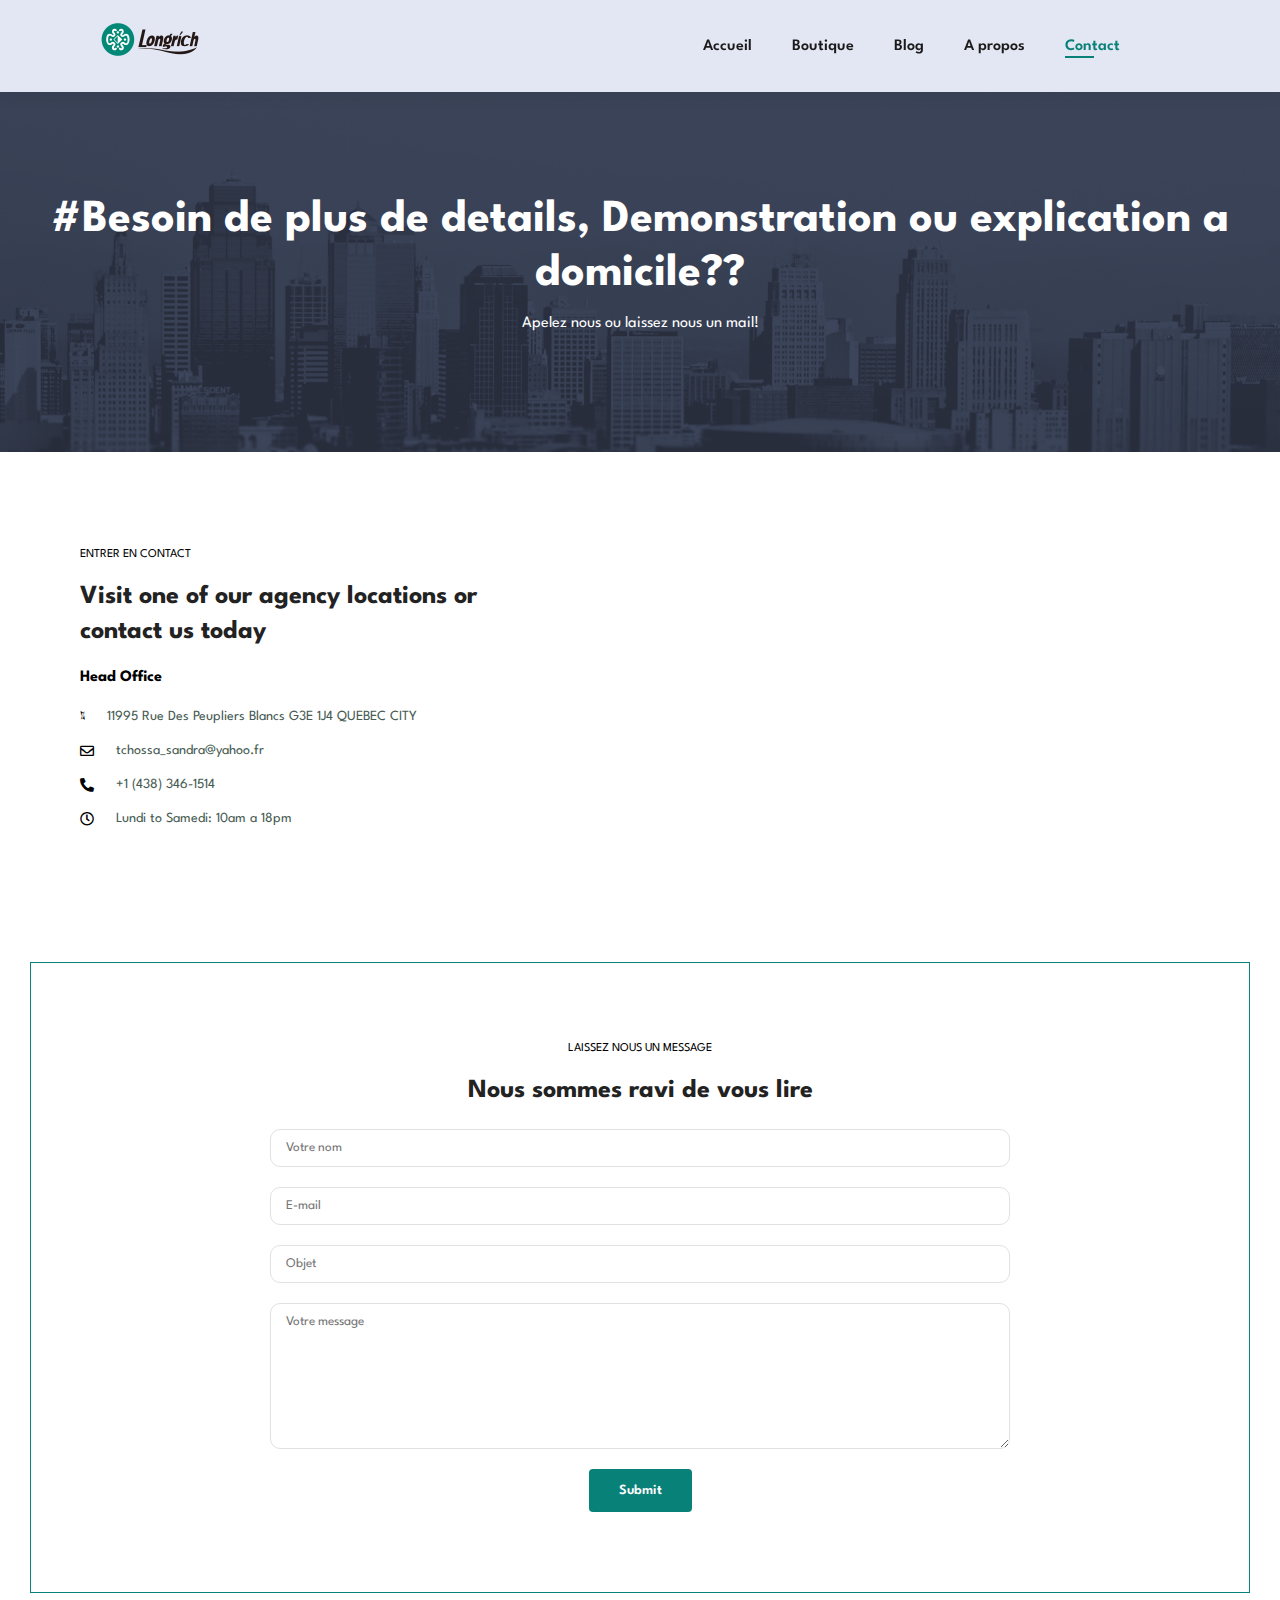
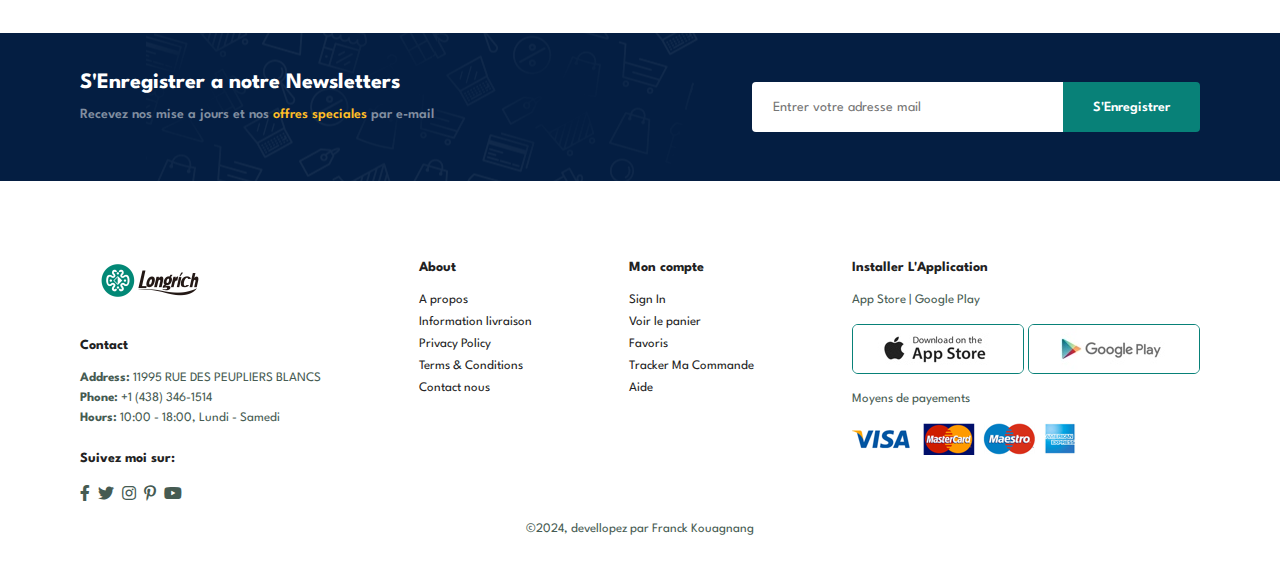
<file: contact.html>
<!DOCTYPE html>
<html lang="en">

<head>
    <meta charset="UTF-8">
    <meta http-equiv="X-UA-Compatible" content="IE=edge">
    <meta name="viewport" content="width=device-width, initial-scale=1.0">
    <title>Sandrine-Longrich</title>

    <link rel="stylesheet" href="https://pro.fontawesome.com/releases/v5.10.0/css/all.css" />

    <link rel="stylesheet" href="style.css">
</head>

<body>

    <section id="header">
        <a href="index.html"><img src="img/logo.png" class="logo" alt=""></a>

        <div>
            <ul id="navbar">
                <li><a href="index.html">Accueil</a></li>
                <li><a href="shop.html">Boutique</a></li>
                <li><a href="blog.html">Blog</a></li>
                <li><a href="about.html">A propos</a></li>
                <li><a class="active" href="contact.html">Contact</a></li>
                <li id="lg-bag"><a href="cart.html"><i class="far fa-shopping-bag"></i></a></li>
                <a href="#" id="close"><i class="far fa-times"></i></a>
            </ul>
        </div>
        <div id="mobile">
            <a href="cart.html"><i class="far fa-shopping-bag"></i></a>
            <i id="bar" class="fas fa-outdent"></i>
        </div>
    </section>

    <section id="page-header" class="about-header">

        <h2>#Besoin de plus de details, Demonstration ou explication a domicile??</h2>
        <p>Apelez nous ou laissez nous un mail!</p>

    </section>

    <section id="contact-details" class="section-p1">
        <div class="details">
            <span>ENTRER EN CONTACT</span>
            <h2>Visit one of our agency locations or contact us today</h2>
            <h3>Head Office</h3>
            <div>
                <li>
                    <i class="fal fa-map"></i>
                    <p>11995 Rue Des Peupliers Blancs G3E 1J4 QUEBEC CITY</p>
                </li>
                <li>
                    <i class="far fa-envelope"></i>
                    <p>tchossa_sandra@yahoo.fr </p>
                </li>
                <li>
                    <i class="fas fa-phone-alt"></i>
                    <p>+1 (438) 346-1514 </p>
                </li>
                <li>
                    <i class="far fa-clock"></i>
                    <p>Lundi to Samedi: 10am a 18pm </p>
                </li>
            </div>
        </div>

        <div class="map">
            <iframe src="https://www.google.com/maps/embed?pb=!1m18!1m12!1m3!1d2727.710333824691!2d-71.3433178238134!3d46.869072571131724!2m3!1f0!2f0!3f0!3m2!1i1024!2i768!4f13.1!3m3!1m2!1s0x4cb8a28f7b4fe6ad%3A0x922bf6e67532adfc!2s11995%20R.%20des%20Peupliers-Blancs%2C%20Qu%C3%A9bec%2C%20QC%20G3E%201J4!5e0!3m2!1sen!2sca!4v1707172462013!5m2!1sen!2sca"
            0 width="600" height="450" style="border:0;" allowfullscreen="" loading="lazy" referrerpolicy="no-referrer-when-downgrade"></iframe>
        </div>
    </section>

    <section id="form-details">
        <form action="">
            <span>LAISSEZ NOUS UN MESSAGE</span>
            <h2>Nous sommes ravi de vous lire </h2>
            <input type="text" name="" id="" placeholder="Votre nom">
            <input type="text" name="" id="" placeholder="E-mail">
            <input type="text" name="" id="" placeholder="Objet">
            <textarea name="" id="" cols="30" rows="10" placeholder="Votre message"></textarea>
            <button class="normal">Submit</button>
        </form>
    </section>

    <section id="newsletter" class="section-p1 section-m1">
        <div class="newstext">
            <h4>S'Enregistrer a notre Newsletters</h4>
            <p>Recevez nos mise a jours et nos <span>offres speciales</span> par e-mail </p>
        </div>
        <div class="form">
            <input type="text" placeholder="Entrer votre adresse mail">
            <button class="normal">S'Enregistrer</button>
        </div>
    </section>

    <footer class="section-p1">
        <div class="col">
            <img class="logo" src="img/logo.png" alt="">
            <h4>Contact</h4>
            <p><strong>Address: </strong> 11995 RUE DES PEUPLIERS BLANCS</p>
            <p><strong>Phone:</strong> +1 (438) 346-1514</p>
            <p><strong>Hours:</strong> 10:00 - 18:00, Lundi - Samedi</p>
            <div class="follow">
                <h4>Suivez moi sur:</h4>
                <div class="icon">
                    <i class="fab fa-facebook-f"></i>
                    <i class="fab fa-twitter"></i>
                    <i class="fab fa-instagram"></i>
                    <i class="fab fa-pinterest-p"></i>
                    <i class="fab fa-youtube"></i>
                </div>
            </div>
        </div>

        <div class="col">
            <h4>About</h4>
            <a href="#">A propos</a>
            <a href="#">Information livraison</a>
            <a href="#">Privacy Policy</a>
            <a href="#">Terms & Conditions</a>
            <a href="#">Contact nous</a>
        </div>

        <div class="col">
            <h4>Mon compte</h4>
            <a href="#">Sign In</a>
            <a href="#">Voir le panier</a>
            <a href="#">Favoris</a>
            <a href="#">Tracker Ma Commande</a>
            <a href="#">Aide</a>
        </div>

        <div class="col install">
            <h4>Installer L'Application</h4>
            <p> App Store | Google Play</p>
            <div class="row">
                <img src="img/pay/app.jpg" alt="">
                <img src="img/pay/play.jpg" alt="">
            </div>
            <p>Moyens de payements</p>
            <img src="img/pay/pay.png" alt="">
        </div>

        <div class="copyright">
            <p>©2024, devellopez par Franck Kouagnang </p>
        </div>
    </footer>


    <script src="script.js"></script>
</body>

</html>
</file>
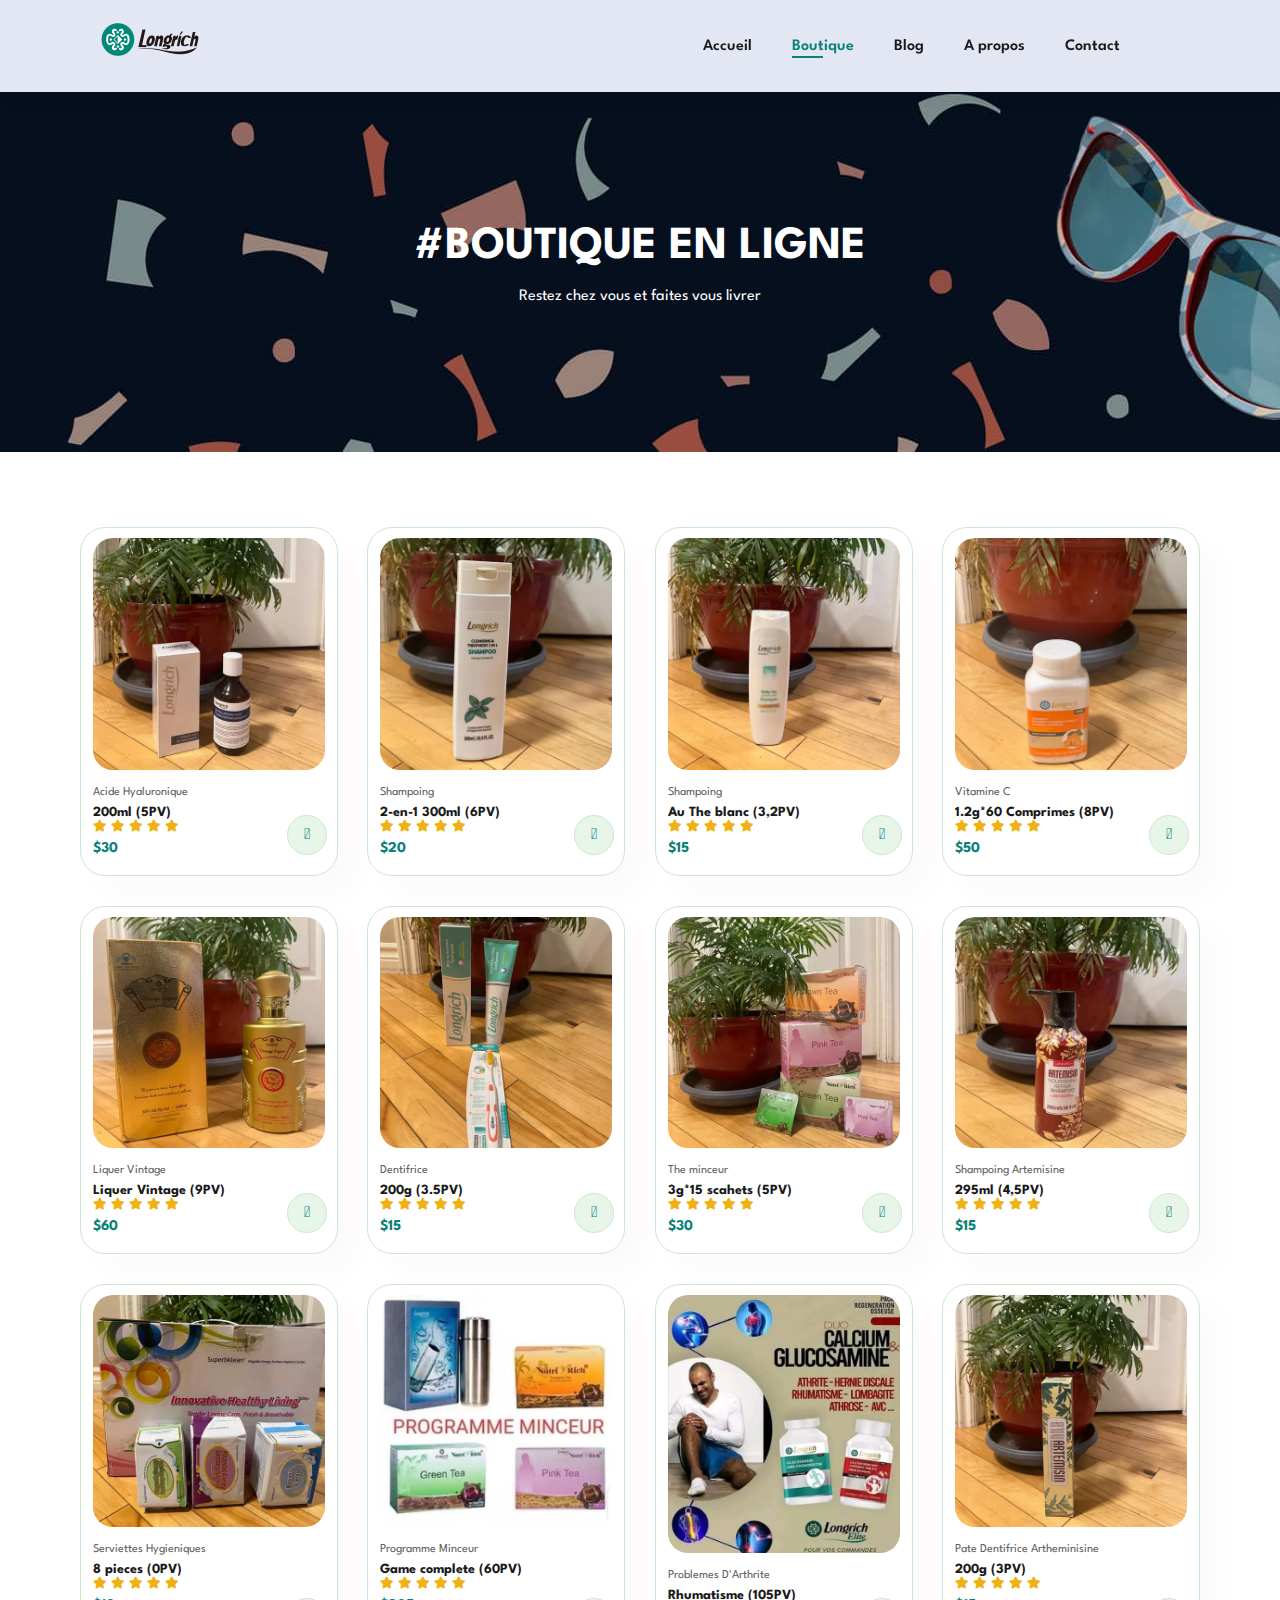
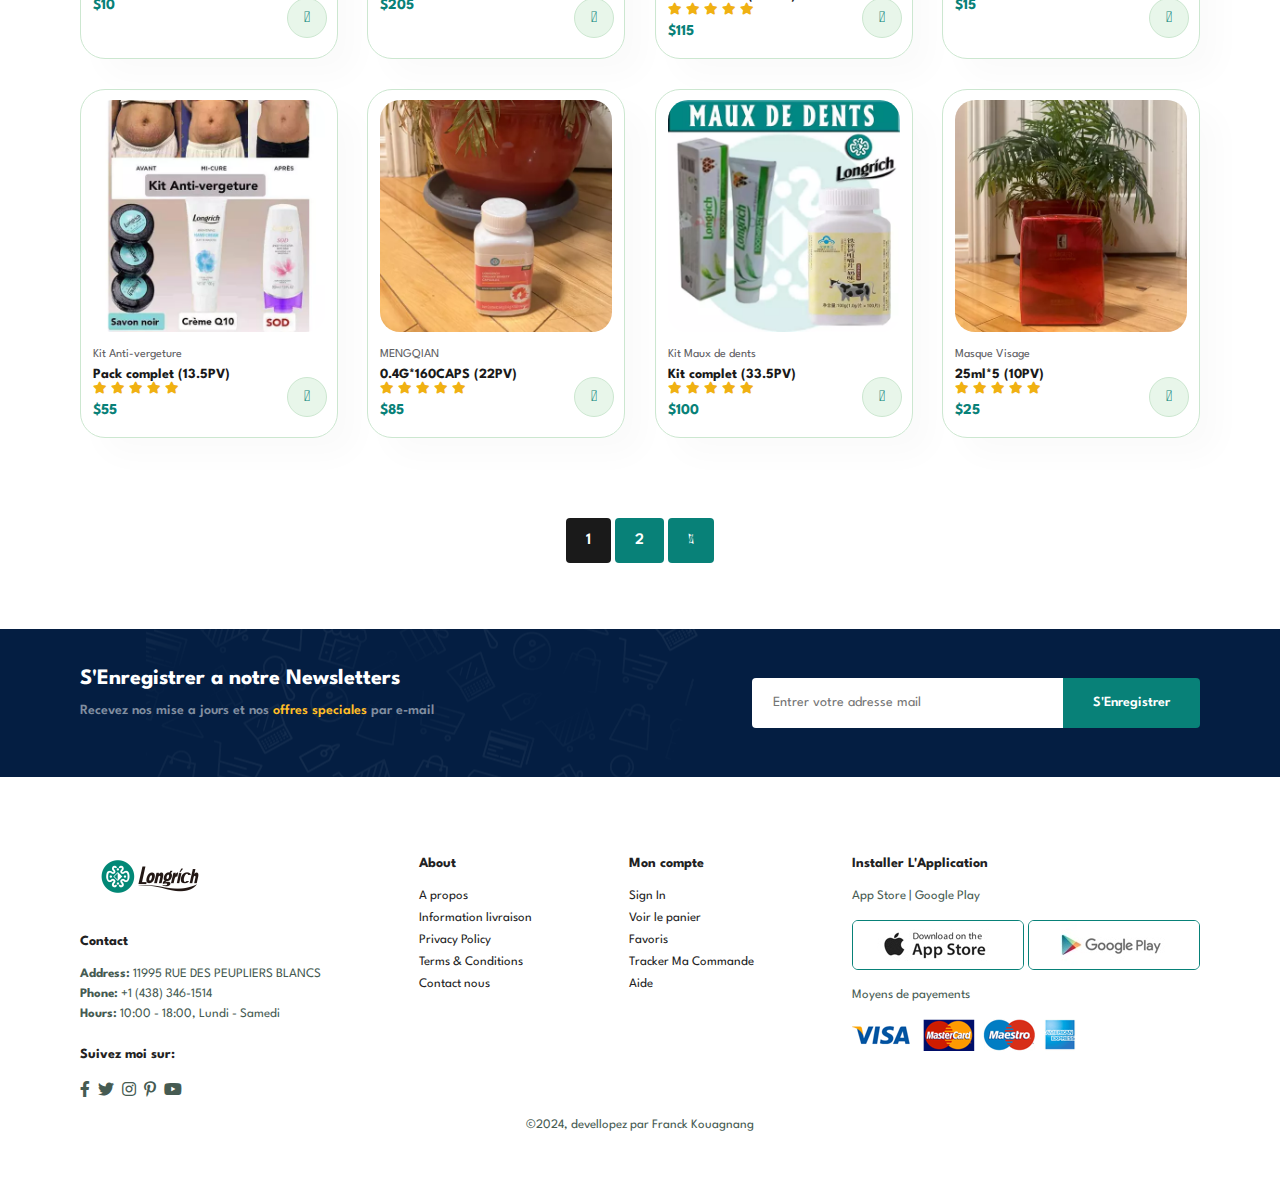
<file: shop.html>
<!DOCTYPE html>
<html lang="en">

<head>
    <meta charset="UTF-8">
    <meta http-equiv="X-UA-Compatible" content="IE=edge">
    <meta name="viewport" content="width=device-width, initial-scale=1.0">
    <title>Tech2etc Ecommerce Tutorial</title>
    <link rel="stylesheet" href="https://pro.fontawesome.com/releases/v5.10.0/css/all.css" />

    <link rel="stylesheet" href="style.css">
</head>

<body>

    <section id="header">
        <a href="index.html"><img src="img/logo.png" class="logo" alt=""></a>

        <div>
            <ul id="navbar">
                <li><a  href="index.html">Accueil</a></li>
                <li><a class="active" href="shop.html">Boutique</a></li>
                <li><a href="blog.html">Blog</a></li>
                <li><a href="about.html">A propos</a></li>
                <li><a href="contact.html">Contact</a></li>
                <li id="lg-bag"><a href="cart.html"><i class="far fa-shopping-bag"></i></a></li>
                <a href="#" id="close"><i class="far fa-times"></i></a>
            </ul>
        </div>
        <div id="mobile">
            <a href="cart.html"><i class="far fa-shopping-bag"></i></a>
            <i id="bar" class="fas fa-outdent"></i>
        </div>
    </section>

    <section id="page-header">

        <h2>#BOUTIQUE EN LIGNE</h2>

        <p>Restez chez vous et faites vous livrer</p>

    </section>

    <section id="product1" class="section-p1">
        <div class="pro-container">
            <div class="pro">
                <img src="img/products1/image (1).webp" alt="">
                <div class="des">
                    <span>Acide Hyaluronique</span>
                    <h5>200ml (5PV)</h5>
                    <div class="star">
                        <i class="fas fa-star"></i>
                        <i class="fas fa-star"></i>
                        <i class="fas fa-star"></i>
                        <i class="fas fa-star"></i>
                        <i class="fas fa-star"></i>
                    </div>
                    <h4>$30</h4>
                </div>
                <a href="#"><i class="fal fa-shopping-cart cart"></i></a>
            </div>
            <div class="pro">
                <img src="img/products1/image (2).webp" alt="">
                <div class="des">
                    <span>Shampoing</span>
                    <h5>2-en-1 300ml (6PV)</h5>
                    <div class="star">
                        <i class="fas fa-star"></i>
                        <i class="fas fa-star"></i>
                        <i class="fas fa-star"></i>
                        <i class="fas fa-star"></i>
                        <i class="fas fa-star"></i>
                    </div>
                    <h4>$20</h4>
                </div>
                <a href="#"><i class="fal fa-shopping-cart cart"></i></a>
            </div>
            <div class="pro">
                <img src="img/products1/image (3).webp" alt="">
                <div class="des">
                    <span>Shampoing</span>
                    <h5>Au The blanc (3,2PV)</h5>
                    <div class="star">
                        <i class="fas fa-star"></i>
                        <i class="fas fa-star"></i>
                        <i class="fas fa-star"></i>
                        <i class="fas fa-star"></i>
                        <i class="fas fa-star"></i>
                    </div>
                    <h4>$15</h4>
                </div>
                <a href="#"><i class="fal fa-shopping-cart cart"></i></a>
            </div>
            <div class="pro">
                <img src="img/products1/image (4).webp" alt="">
                <div class="des">
                    <span>Vitamine C</span>
                    <h5>1.2g*60 Comprimes (8PV)</h5>
                    <div class="star">
                        <i class="fas fa-star"></i>
                        <i class="fas fa-star"></i>
                        <i class="fas fa-star"></i>
                        <i class="fas fa-star"></i>
                        <i class="fas fa-star"></i>
                    </div>
                    <h4>$50</h4>
                </div>
                <a href="#"><i class="fal fa-shopping-cart cart"></i></a>
            </div>
            <div class="pro">
                <img src="img/products1/image (5).webp" alt="">
                <div class="des">
                    <span>Liquer Vintage</span>
                    <h5>Liquer Vintage (9PV)</h5>
                    <div class="star">
                        <i class="fas fa-star"></i>
                        <i class="fas fa-star"></i>
                        <i class="fas fa-star"></i>
                        <i class="fas fa-star"></i>
                        <i class="fas fa-star"></i>
                    </div>
                    <h4>$60</h4>
                </div>
                <a href="#"><i class="fal fa-shopping-cart cart"></i></a>
            </div>
            <div class="pro">
                <img src="img/products1/image (6).webp" alt="">
                <div class="des">
                    <span>Dentifrice</span>
                    <h5>200g (3.5PV)</h5>
                    <div class="star">
                        <i class="fas fa-star"></i>
                        <i class="fas fa-star"></i>
                        <i class="fas fa-star"></i>
                        <i class="fas fa-star"></i>
                        <i class="fas fa-star"></i>
                    </div>
                    <h4>$15</h4>
                </div>
                <a href="#"><i class="fal fa-shopping-cart cart"></i></a>
            </div>
            <div class="pro">
                <img src="img/products1/image (7).webp" alt="">
                <div class="des">
                    <span>The minceur</span>
                    <h5>3g*15 scahets (5PV)</h5>
                    <div class="star">
                        <i class="fas fa-star"></i>
                        <i class="fas fa-star"></i>
                        <i class="fas fa-star"></i>
                        <i class="fas fa-star"></i>
                        <i class="fas fa-star"></i>
                    </div>
                    <h4>$30</h4>
                </div>
                <a href="#"><i class="fal fa-shopping-cart cart"></i></a>
            </div>
            <div class="pro">
                <img src="img/products1/image (8).webp" alt="">
                <div class="des">
                    <span>Shampoing Artemisine</span>
                    <h5>295ml (4,5PV)</h5>
                    <div class="star">
                        <i class="fas fa-star"></i>
                        <i class="fas fa-star"></i>
                        <i class="fas fa-star"></i>
                        <i class="fas fa-star"></i>
                        <i class="fas fa-star"></i>
                    </div>
                    <h4>$15</h4>
                </div>
                <a href="#"><i class="fal fa-shopping-cart cart"></i></a>
            </div>

            <div class="pro">
                <img src="img/products1/image (9).webp" alt="">
                <div class="des">
                    <span>Serviettes Hygieniques</span>
                    <h5>8 pieces (0PV)</h5>
                    <div class="star">
                        <i class="fas fa-star"></i>
                        <i class="fas fa-star"></i>
                        <i class="fas fa-star"></i>
                        <i class="fas fa-star"></i>
                        <i class="fas fa-star"></i>
                    </div>
                    <h4>$10</h4>
                </div>
                <a href="#"><i class="fal fa-shopping-cart cart"></i></a>
            </div>
            <div class="pro">
                <img src="img/products1/image (11).webp" alt="">
                <div class="des">
                    <span>Programme Minceur</span>
                    <h5>Game complete (60PV)</h5>
                    <div class="star">
                        <i class="fas fa-star"></i>
                        <i class="fas fa-star"></i>
                        <i class="fas fa-star"></i>
                        <i class="fas fa-star"></i>
                        <i class="fas fa-star"></i>
                    </div>
                    <h4>$205</h4>
                </div>
                <a href="#"><i class="fal fa-shopping-cart cart"></i></a>
            </div>
            <div class="pro">
                <img src="img/products1/image (12).webp" alt="">
                <div class="des">
                    <span>Problemes D'Arthrite</span>
                    <h5>Rhumatisme (105PV)</h5>
                    <div class="star">
                        <i class="fas fa-star"></i>
                        <i class="fas fa-star"></i>
                        <i class="fas fa-star"></i>
                        <i class="fas fa-star"></i>
                        <i class="fas fa-star"></i>
                    </div>
                    <h4>$115</h4>
                </div>
                <a href="#"><i class="fal fa-shopping-cart cart"></i></a>
            </div>
            <div class="pro">
                <img src="img/products1/image (13).webp" alt="">
                <div class="des">
                    <span>Pate Dentifrice Artheminisine</span>
                    <h5>200g (3PV)</h5>
                    <div class="star">
                        <i class="fas fa-star"></i>
                        <i class="fas fa-star"></i>
                        <i class="fas fa-star"></i>
                        <i class="fas fa-star"></i>
                        <i class="fas fa-star"></i>
                    </div>
                    <h4>$15</h4>
                </div>
                <a href="#"><i class="fal fa-shopping-cart cart"></i></a>
            </div>
            <div class="pro">
                <img src="img/products1/image (14).webp" alt="">
                <div class="des">
                    <span>Kit Anti-vergeture</span>
                    <h5>Pack complet (13.5PV)</h5>
                    <div class="star">
                        <i class="fas fa-star"></i>
                        <i class="fas fa-star"></i>
                        <i class="fas fa-star"></i>
                        <i class="fas fa-star"></i>
                        <i class="fas fa-star"></i>
                    </div>
                    <h4>$55</h4>
                </div>
                <a href="#"><i class="fal fa-shopping-cart cart"></i></a>
            </div>
            <div class="pro">
                <img src="img/products1/image (15).webp" alt="">
                <div class="des">
                    <span>MENGQIAN</span>
                    <h5>0.4G*160CAPS (22PV)</h5>
                    <div class="star">
                        <i class="fas fa-star"></i>
                        <i class="fas fa-star"></i>
                        <i class="fas fa-star"></i>
                        <i class="fas fa-star"></i>
                        <i class="fas fa-star"></i>
                    </div>
                    <h4>$85</h4>
                </div>
                <a href="#"><i class="fal fa-shopping-cart cart"></i></a>
            </div>
            <div class="pro">
                <img src="img/products1/image (16).webp" alt="">
                <div class="des">
                    <span>Kit Maux de dents</span>
                    <h5>Kit complet (33.5PV)</h5>
                    <div class="star">
                        <i class="fas fa-star"></i>
                        <i class="fas fa-star"></i>
                        <i class="fas fa-star"></i>
                        <i class="fas fa-star"></i>
                        <i class="fas fa-star"></i>
                    </div>
                    <h4>$100</h4>
                </div>
                <a href="#"><i class="fal fa-shopping-cart cart"></i></a>
            </div>
            <div class="pro">
                <img src="img/products1/image (17).webp" alt="">
                <div class="des">
                    <span>Masque Visage</span>
                    <h5>25ml*5 (10PV)</h5>
                    <div class="star">
                        <i class="fas fa-star"></i>
                        <i class="fas fa-star"></i>
                        <i class="fas fa-star"></i>
                        <i class="fas fa-star"></i>
                        <i class="fas fa-star"></i>
                    </div>
                    <h4>$25</h4>
                </div>
                <a href="#"><i class="fal fa-shopping-cart cart"></i></a>
            </div>
        </div>
    </section>

    <section id="pagination" class="section-p1">
        <a class="select" href="shop.html">1</a>
        <a href="shop2.html">2</a>
        <a href="shop2.html"><i class="fal fa-long-arrow-alt-right"></i></a>
    </section>

    <section id="newsletter" class="section-p1 section-m1">
        <div class="newstext">
            <h4>S'Enregistrer a notre Newsletters</h4>
            <p>Recevez nos mise a jours et nos <span>offres speciales</span> par e-mail </p>
        </div>
        <div class="form">
            <input type="text" placeholder="Entrer votre adresse mail">
            <button class="normal">S'Enregistrer</button>
        </div>
    </section>

    <footer class="section-p1">
        <div class="col">
            <img class="logo" src="img/logo.png" alt="">
            <h4>Contact</h4>
            <p><strong>Address: </strong> 11995 RUE DES PEUPLIERS BLANCS</p>
            <p><strong>Phone:</strong> +1 (438) 346-1514</p>
            <p><strong>Hours:</strong> 10:00 - 18:00, Lundi - Samedi</p>
            <div class="follow">
                <h4>Suivez moi sur:</h4>
                <div class="icon">
                    <i class="fab fa-facebook-f"></i>
                    <i class="fab fa-twitter"></i>
                    <i class="fab fa-instagram"></i>
                    <i class="fab fa-pinterest-p"></i>
                    <i class="fab fa-youtube"></i>
                </div>
            </div>
        </div>

        <div class="col">
            <h4>About</h4>
            <a href="#">A propos</a>
            <a href="#">Information livraison</a>
            <a href="#">Privacy Policy</a>
            <a href="#">Terms & Conditions</a>
            <a href="#">Contact nous</a>
        </div>

        <div class="col">
            <h4>Mon compte</h4>
            <a href="#">Sign In</a>
            <a href="#">Voir le panier</a>
            <a href="#">Favoris</a>
            <a href="#">Tracker Ma Commande</a>
            <a href="#">Aide</a>
        </div>

        <div class="col install">
            <h4>Installer L'Application</h4>
            <p> App Store | Google Play</p>
            <div class="row">
                <img src="img/pay/app.jpg" alt="">
                <img src="img/pay/play.jpg" alt="">
            </div>
            <p>Moyens de payements</p>
            <img src="img/pay/pay.png" alt="">
        </div>

        <div class="copyright">
            <p>©2024, devellopez par Franck Kouagnang </p>
        </div>
    </footer>


    <script src="script.js"></script>
</body>

</html>
</file>
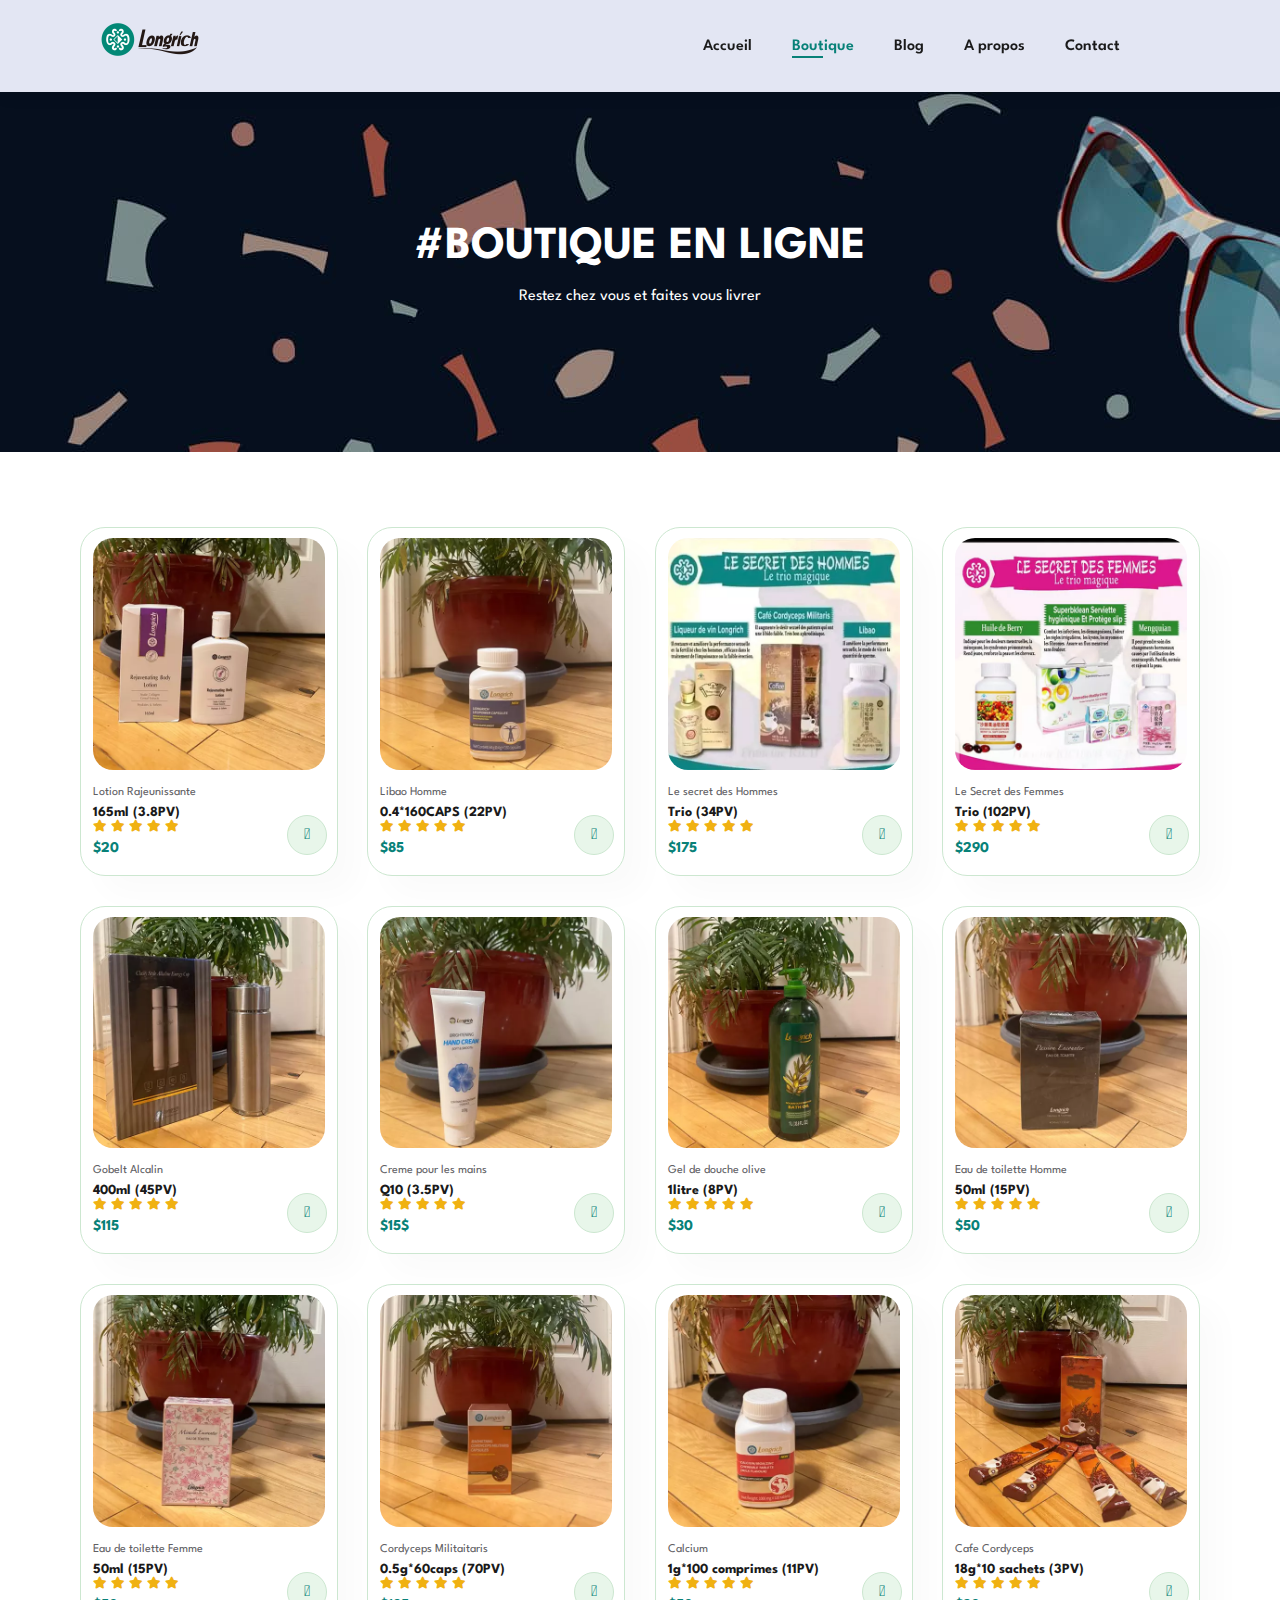
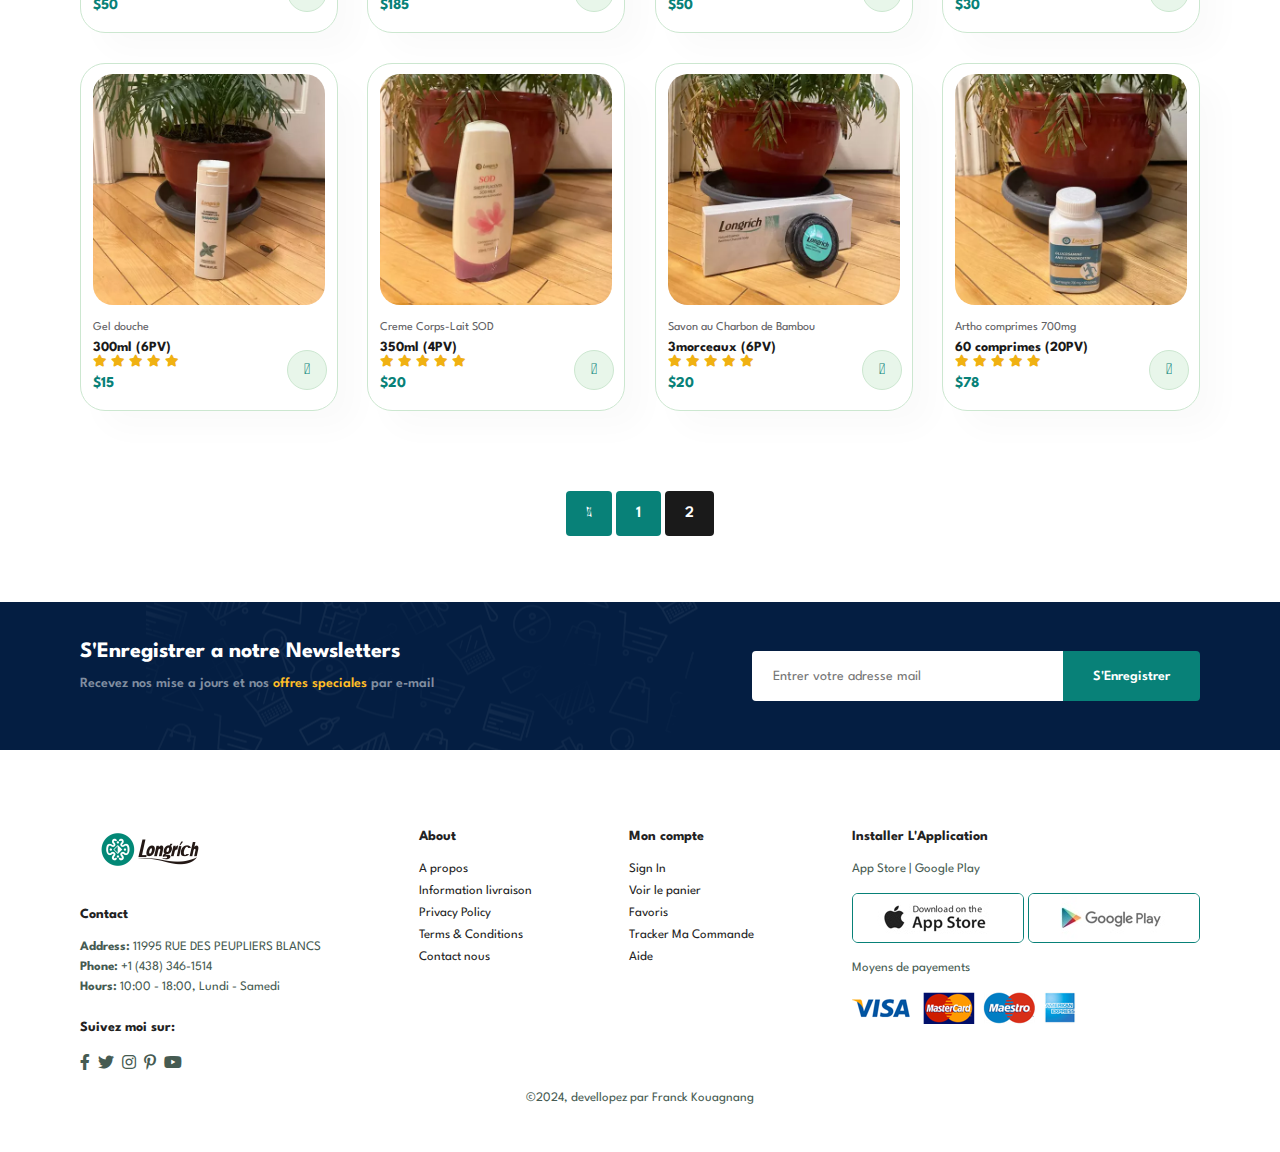
<file: shop2.html>
<!DOCTYPE html>
<html lang="en">

<head>
    <meta charset="UTF-8">
    <meta http-equiv="X-UA-Compatible" content="IE=edge">
    <meta name="viewport" content="width=device-width, initial-scale=1.0">
    <title>Sandrine-Longrich</title>
    <link rel="stylesheet" href="https://pro.fontawesome.com/releases/v5.10.0/css/all.css" />

    <link rel="stylesheet" href="style.css">
</head>

<body>

    <section id="header">
        <a href="index.html"><img src="img/logo.png" class="logo" alt=""></a>

        <div>
            <ul id="navbar">
                <li><a  href="index.html">Accueil</a></li>
                <li><a class="active" href="shop.html">Boutique</a></li>
                <li><a href="blog.html">Blog</a></li>
                <li><a href="about.html">A propos</a></li>
                <li><a href="contact.html">Contact</a></li>
                <li id="lg-bag"><a href="cart.html"><i class="far fa-shopping-bag"></i></a></li>
                <a href="#" id="close"><i class="far fa-times"></i></a>
            </ul>
        </div>
        <div id="mobile">
            <a href="cart.html"><i class="far fa-shopping-bag"></i></a>
            <i id="bar" class="fas fa-outdent"></i>
        </div>
    </section>

    <section id="page-header">

        <h2>#BOUTIQUE EN LIGNE</h2>

        <p>Restez chez vous et faites vous livrer</p>

    </section>

    <section id="product1" class="section-p1">
        <div class="pro-container">
            <div class="pro" > <!--onclick="window.location.href='sproduct.html';"-->
                <img src="img/products1/image (18).webp" alt="">
                <div class="des">
                    <span>Lotion Rajeunissante</span>
                    <h5>165ml (3.8PV)</h5>
                    <div class="star">
                        <i class="fas fa-star"></i>
                        <i class="fas fa-star"></i>
                        <i class="fas fa-star"></i>
                        <i class="fas fa-star"></i>
                        <i class="fas fa-star"></i>
                    </div>
                    <h4>$20</h4>
                </div>
                <a href="#"><i class="fal fa-shopping-cart cart"></i></a>
            </div>
            <div class="pro">
                <img src="img/products1/image (19).webp" alt="">
                <div class="des">
                    <span>Libao Homme</span>
                    <h5>0.4*160CAPS (22PV)</h5>
                    <div class="star">
                        <i class="fas fa-star"></i>
                        <i class="fas fa-star"></i>
                        <i class="fas fa-star"></i>
                        <i class="fas fa-star"></i>
                        <i class="fas fa-star"></i>
                    </div>
                    <h4>$85</h4>
                </div>
                <a href="#"><i class="fal fa-shopping-cart cart"></i></a>
            </div>
            <div class="pro">
                <img src="img/products1/image (20).webp" alt="">
                <div class="des">
                    <span>Le secret des Hommes</span>
                    <h5>Trio (34PV)</h5>
                    <div class="star">
                        <i class="fas fa-star"></i>
                        <i class="fas fa-star"></i>
                        <i class="fas fa-star"></i>
                        <i class="fas fa-star"></i>
                        <i class="fas fa-star"></i>
                    </div>
                    <h4>$175</h4>
                </div>
                <a href="#"><i class="fal fa-shopping-cart cart"></i></a>
            </div>
            <div class="pro">
                <img src="img/products1/image (21).webp" alt="">
                <div class="des">
                    <span>Le Secret des Femmes</span>
                    <h5>Trio (102PV)</h5>
                    <div class="star">
                        <i class="fas fa-star"></i>
                        <i class="fas fa-star"></i>
                        <i class="fas fa-star"></i>
                        <i class="fas fa-star"></i>
                        <i class="fas fa-star"></i>
                    </div>
                    <h4>$290</h4>
                </div>
                <a href="#"><i class="fal fa-shopping-cart cart"></i></a>
            </div>
            <div class="pro">
                <img src="img/products1/image (22).webp" alt="">
                <div class="des">
                    <span>Gobelt Alcalin</span>
                    <h5>400ml (45PV)</h5>
                    <div class="star">
                        <i class="fas fa-star"></i>
                        <i class="fas fa-star"></i>
                        <i class="fas fa-star"></i>
                        <i class="fas fa-star"></i>
                        <i class="fas fa-star"></i>
                    </div>
                    <h4>$115</h4>
                </div>
                <a href="#"><i class="fal fa-shopping-cart cart"></i></a>
            </div>
            <div class="pro">
                <img src="img/products1/image (23).webp" alt="">
                <div class="des">
                    <span>Creme pour les mains</span>
                    <h5>Q10 (3.5PV)</h5>
                    <div class="star">
                        <i class="fas fa-star"></i>
                        <i class="fas fa-star"></i>
                        <i class="fas fa-star"></i>
                        <i class="fas fa-star"></i>
                        <i class="fas fa-star"></i>
                    </div>
                    <h4>$15$</h4>
                </div>
                <a href="#"><i class="fal fa-shopping-cart cart"></i></a>
            </div>
            <div class="pro">
                <img src="img/products1/image (24).webp" alt="">
                <div class="des">
                    <span>Gel de douche olive</span>
                    <h5>1litre (8PV)</h5>
                    <div class="star">
                        <i class="fas fa-star"></i>
                        <i class="fas fa-star"></i>
                        <i class="fas fa-star"></i>
                        <i class="fas fa-star"></i>
                        <i class="fas fa-star"></i>
                    </div>
                    <h4>$30</h4>
                </div>
                <a href="#"><i class="fal fa-shopping-cart cart"></i></a>
            </div>
            <div class="pro">
                <img src="img/products1/image (25).webp" alt="">
                <div class="des">
                    <span>Eau de toilette Homme</span>
                    <h5>50ml (15PV)</h5>
                    <div class="star">
                        <i class="fas fa-star"></i>
                        <i class="fas fa-star"></i>
                        <i class="fas fa-star"></i>
                        <i class="fas fa-star"></i>
                        <i class="fas fa-star"></i>
                    </div>
                    <h4>$50</h4>
                </div>
                <a href="#"><i class="fal fa-shopping-cart cart"></i></a>
            </div>

            <div class="pro">
                <img src="img/products1/image (26).webp" alt="">
                <div class="des">
                    <span>Eau de toilette Femme</span>
                    <h5>50ml (15PV)</h5>
                    <div class="star">
                        <i class="fas fa-star"></i>
                        <i class="fas fa-star"></i>
                        <i class="fas fa-star"></i>
                        <i class="fas fa-star"></i>
                        <i class="fas fa-star"></i>
                    </div>
                    <h4>$50</h4>
                </div>
                <a href="#"><i class="fal fa-shopping-cart cart"></i></a>
            </div>
            <div class="pro">
                <img src="img/products1/image (27).webp" alt="">
                <div class="des">
                    <span>Cordyceps Militaitaris</span>
                    <h5>0.5g*60caps (70PV)</h5>
                    <div class="star">
                        <i class="fas fa-star"></i>
                        <i class="fas fa-star"></i>
                        <i class="fas fa-star"></i>
                        <i class="fas fa-star"></i>
                        <i class="fas fa-star"></i>
                    </div>
                    <h4>$185</h4>
                </div>
                <a href="#"><i class="fal fa-shopping-cart cart"></i></a>
            </div>
            <div class="pro">
                <img src="img/products1/image (28).webp" alt="">
                <div class="des">
                    <span>Calcium</span>
                    <h5>1g*100 comprimes (11PV)</h5>
                    <div class="star">
                        <i class="fas fa-star"></i>
                        <i class="fas fa-star"></i>
                        <i class="fas fa-star"></i>
                        <i class="fas fa-star"></i>
                        <i class="fas fa-star"></i>
                    </div>
                    <h4>$50</h4>
                </div>
                <a href="#"><i class="fal fa-shopping-cart cart"></i></a>
            </div>
            <div class="pro">
                <img src="img/products1/image (29).webp" alt="">
                <div class="des">
                    <span>Cafe Cordyceps</span>
                    <h5>18g*10 sachets (3PV)</h5>
                    <div class="star">
                        <i class="fas fa-star"></i>
                        <i class="fas fa-star"></i>
                        <i class="fas fa-star"></i>
                        <i class="fas fa-star"></i>
                        <i class="fas fa-star"></i>
                    </div>
                    <h4>$30</h4>
                </div>
                <a href="#"><i class="fal fa-shopping-cart cart"></i></a>
            </div>
            <div class="pro">
                <img src="img/products1/image (30).webp" alt="">
                <div class="des">
                    <span>Gel douche</span>
                    <h5>300ml (6PV)</h5>
                    <div class="star">
                        <i class="fas fa-star"></i>
                        <i class="fas fa-star"></i>
                        <i class="fas fa-star"></i>
                        <i class="fas fa-star"></i>
                        <i class="fas fa-star"></i>
                    </div>
                    <h4>$15</h4>
                </div>
                <a href="#"><i class="fal fa-shopping-cart cart"></i></a>
            </div>
            <div class="pro">
                <img src="img/products1/image (31).webp" alt="">
                <div class="des">
                    <span>Creme Corps-Lait SOD</span>
                    <h5>350ml (4PV)</h5>
                    <div class="star">
                        <i class="fas fa-star"></i>
                        <i class="fas fa-star"></i>
                        <i class="fas fa-star"></i>
                        <i class="fas fa-star"></i>
                        <i class="fas fa-star"></i>
                    </div>
                    <h4>$20</h4>
                </div>
                <a href="#"><i class="fal fa-shopping-cart cart"></i></a>
            </div>
            <div class="pro">
                <img src="img/products1/image (32).webp" alt="">
                <div class="des">
                    <span>Savon au Charbon de Bambou</span>
                    <h5>3morceaux (6PV)</h5>
                    <div class="star">
                        <i class="fas fa-star"></i>
                        <i class="fas fa-star"></i>
                        <i class="fas fa-star"></i>
                        <i class="fas fa-star"></i>
                        <i class="fas fa-star"></i>
                    </div>
                    <h4>$20</h4>
                </div>
                <a href="#"><i class="fal fa-shopping-cart cart"></i></a>
            </div>
            <div class="pro">
                <img src="img/products1/image (33).webp" alt="">
                <div class="des">
                    <span>Artho comprimes 700mg</span>
                    <h5>60 comprimes (20PV)</h5>
                    <div class="star">
                        <i class="fas fa-star"></i>
                        <i class="fas fa-star"></i>
                        <i class="fas fa-star"></i>
                        <i class="fas fa-star"></i>
                        <i class="fas fa-star"></i>
                    </div>
                    <h4>$78</h4>
                </div>
                <a href="#"><i class="fal fa-shopping-cart cart"></i></a>
            </div>
        </div>
    </section>

    <section id="pagination" class="section-p1">
        <a href="shop.html"><i class="fal fa-long-arrow-alt-left"></i></a>
        <a href="shop.html">1</a>
        <a class="select" href="shop2.html">2</a>
    </section>

    <section id="newsletter" class="section-p1 section-m1">
        <div class="newstext">
            <h4>S'Enregistrer a notre Newsletters</h4>
            <p>Recevez nos mise a jours et nos <span>offres speciales</span> par e-mail </p>
        </div>
        <div class="form">
            <input type="text" placeholder="Entrer votre adresse mail">
            <button class="normal">S'Enregistrer</button>
        </div>
    </section>

    <footer class="section-p1">
        <div class="col">
            <img class="logo" src="img/logo.png" alt="">
            <h4>Contact</h4>
            <p><strong>Address: </strong> 11995 RUE DES PEUPLIERS BLANCS</p>
            <p><strong>Phone:</strong> +1 (438) 346-1514</p>
            <p><strong>Hours:</strong> 10:00 - 18:00, Lundi - Samedi</p>
            <div class="follow">
                <h4>Suivez moi sur:</h4>
                <div class="icon">
                    <i class="fab fa-facebook-f"></i>
                    <i class="fab fa-twitter"></i>
                    <i class="fab fa-instagram"></i>
                    <i class="fab fa-pinterest-p"></i>
                    <i class="fab fa-youtube"></i>
                </div>
            </div>
        </div>

        <div class="col">
            <h4>About</h4>
            <a href="#">A propos</a>
            <a href="#">Information livraison</a>
            <a href="#">Privacy Policy</a>
            <a href="#">Terms & Conditions</a>
            <a href="#">Contact nous</a>
        </div>

        <div class="col">
            <h4>Mon compte</h4>
            <a href="#">Sign In</a>
            <a href="#">Voir le panier</a>
            <a href="#">Favoris</a>
            <a href="#">Tracker Ma Commande</a>
            <a href="#">Aide</a>
        </div>

        <div class="col install">
            <h4>Installer L'Application</h4>
            <p> App Store | Google Play</p>
            <div class="row">
                <img src="img/pay/app.jpg" alt="">
                <img src="img/pay/play.jpg" alt="">
            </div>
            <p>Moyens de payements</p>
            <img src="img/pay/pay.png" alt="">
        </div>

        <div class="copyright">
            <p>©2024, devellopez par Franck Kouagnang </p>
        </div>
    </footer>


    <script src="script.js"></script>
</body>

</html>
</file>
<file: style.css>
@import url('https://fonts.googleapis.com/css2?family=Spartan:wght@100;200;300;400;500;600;700;800;900&display=swap');
* {
    margin: 0;
    padding: 0;
    box-sizing: border-box;
    font-family: 'Spartan', sans-serif;
}

html {
    scroll-behavior: smooth;
}

h1 {
    font-size: 50px;
    line-height: 64px;
    color: #222;
}

h2 {
    font-size: 46px;
    line-height: 54px;
    color: #222;
}

h4 {
    font-size: 20px;
    color: #222;
}

h6 {
    font-weight: 700;
    font-size: 12px;
}

p {
    font-size: 16px;
    color: #465b52;
    margin: 15px 0 20px 0;
}

button.normal {
    font-size: 14px;
    font-weight: 600;
    padding: 15px 30px;
    color: #000;
    background-color: #fff;
    border-radius: 4px;
    cursor: pointer;
    border: none;
    outline: none;
    transition: 0.2s;
}

button.white {
    background: transparent;
    padding: 11px 18px;
    font-size: 13px;
    font-weight: 600;
    color: #fff;
    outline: none;
    border: 1px solid #fff;
    cursor: pointer;
    transition: 0.2 ease;
}

.section-p1 {
    padding: 40px 80px;
}

.section-m1 {
    margin: 40px 0;
}

body {
    width: 100%;
}

#header {
    display: flex;
    align-items: center;
    justify-content: space-between;
    padding: 20px 80px;
    background: #E3E6F3;
    position: sticky;
    top: 0;
    left: 0;
    z-index: 999;
    box-shadow: 0 5px 15px rgba(0, 0, 0, 0.06);
}

#navbar {
    display: flex;
    align-items: center;
    justify-content: center;
}

#navbar li {
    list-style: none;
    padding: 0 20px;
    position: relative;
}

#navbar li a {
    text-decoration: none;
    font-size: 16px;
    font-weight: 600;
    color: #1a1a1a;
    transition: 0.3s ease;
}

#navbar li a:hover,
#navbar li a.active {
    color: #088178;
}

#navbar li a.active::after,
#navbar li a:hover::after {
    content: "";
    width: 30%;
    height: 2px;
    background: #088178;
    position: absolute;
    bottom: -4px;
    left: 20px;
}

#navbar li a i {
    font-weight: 500;
    font-size: 20px;
}

#mobile {
    display: none;
    align-items: center;
}

#close {
    display: none;
}

#hero {
    display: flex;
    flex-direction: column;
    align-items: flex-start;
    justify-content: center;
    padding: 0 80px;
    background-image: url("img/hero.png");
    width: 100%;
    height: 90vh;
    background-size: cover;
    background-position: top 25% right 0;
}

#hero h4 {
    padding-bottom: 15px;
}

#hero h1 {
    color: #088178;
}

#hero button {
    background-image: url("img/button.png");
    background-color: transparent;
    color: #088178;
    border: 0;
    padding: 14px 80px 14px 65px;
    background-repeat: no-repeat;
    cursor: pointer;
    font-weight: 700;
    font-size: 15px;
}

#feature {
    display: flex;
    align-items: center;
    justify-content: space-between;
    flex-wrap: wrap;
}

#feature .fe-box {
    width: 180px;
    text-align: center;
    padding: 25px 15px;
    border-radius: 4px;
    border: 1px solid #cce7d0;
    box-shadow: 20px 20px 34px rgba(0, 0, 0, .03);
    transition: 0.3s ease;
    margin: 15px 0;
}

#feature .fe-box:hover {
    box-shadow: 10px 10px 54px rgba(70, 62, 221, 0.1);
}

#feature .fe-box img {
    width: 100%;
    margin-bottom: 10px;
}

#feature .fe-box h6 {
    display: inline-block;
    padding: 9px 8px 6px 8px;
    line-height: 1;
    border-radius: 4px;
    color: #088178;
    background-color: #fddde4;
}

#feature .fe-box:nth-child(2) h6 {
    background-color: #cdebbc;
}

#feature .fe-box:nth-child(3) h6 {
    background-color: #d1e8f2;
}

#feature .fe-box:nth-child(4) h6 {
    background-color: #cdd4f8;
}

#feature .fe-box:nth-child(5) h6 {
    background-color: #f6dbf6;
}

#feature .fe-box:nth-child(6) h6 {
    background-color: #fff2e5;
}

#product1 {
    text-align: center;
}

#product1 .pro-container {
    display: flex;
    flex-wrap: wrap;
    justify-content: space-between;
    padding-top: 20px;
}

#product1 .pro {
    width: 23%;
    min-width: 250px;
    padding: 10px 12px;
    border: 1px solid #cce7d0;
    border-radius: 25px;
    transition: .2s;
    position: relative;
    cursor: pointer;
    box-shadow: 20px 20px 30px rgba(0, 0, 0, 0.02);
    margin: 15px 0;
}

#product1 .pro:hover {
    box-shadow: 20px 20px 30px rgba(0, 0, 0, 0.06);
}

#product1 .pro img {
    width: 100%;
    border-radius: 20px;
}

#product1 .pro .des {
    text-align: start;
    padding: 10px 0;
}

#product1 .pro .des span {
    color: #606063;
    font-size: 12px;
}

#product1 .pro .des h5 {
    padding-top: 7px;
    color: #1a1a1a;
    font-size: 14px;
    transition: 0.2s;
}

#product1 .pro:hover .des h5 {
    color: #088178;
}

#product1 .pro .des i {
    color: rgb(240, 177, 18);
    font-size: 12px;
}

#product1 .pro .des h4 {
    padding-top: 7px;
    font-size: 15px;
    font-weight: 700;
    color: #088178;
}

#product1 .pro .cart {
    width: 40px;
    height: 40px;
    line-height: 40px;
    border-radius: 50px;
    background-color: #e8f6ea;
    font-weight: 500;
    color: #088178;
    border: 1px solid #cce7d0;
    transition: 0.2s;
    position: absolute;
    bottom: 20px;
    right: 10px;
}

#product1 .pro .cart:hover {
    color: #fff;
    background: #088178;
    font-weight: 400;
}

#banner {
    background-image: url("img/banner/b2.jpg");
    width: 100%;
    height: 40vh;
    background-size: cover;
    background-position: center;
    display: flex;
    flex-direction: column;
    align-items: center;
    justify-content: center;
    text-align: center;
}

#banner h4 {
    color: #fff;
    font-size: 16px;
}

#banner h2 {
    color: #fff;
    font-size: 30px;
    padding: 10px 0;
}

#banner h2 span {
    color: #ef3636;
}

#banner button:hover {
    background: #088178;
    color: #fff;
}

#sm-banner {
    display: flex;
    justify-content: space-between;
    flex-wrap: wrap;
}

#sm-banner .banner-box {
    background-image: url("img/banner/image1.jpg");
    min-width: 580px;
    height: 50vh;
    background-size: cover;
    background-position: center;
    display: flex;
    flex-direction: column;
    justify-content: center;
    align-items: flex-start;
    padding: 30px;
}

#sm-banner .banner-box2 {
    background-image: url("img/banner/image6.jpg");
}

#sm-banner h4 {
    color: #fff;
    font-size: 20px;
    font-weight: 300;
}

#sm-banner h2 {
    color: #088178;
    font-size: 28px;
    font-weight: 800;
}

#sm-banner span {
    color: #fff;
    font-size: 14px;
    font-weight: 500;
    padding-bottom: 15px;
}

#sm-banner .banner-box:hover button,
#sm-banner .banner-box2:hover button {
    background: #088178;
    border: 1px solid #088178;
    transition: 0.2s ease;
}

#sm-banner .banner-box button,
#sm-banner .banner-box2 button {
    background: #088178;
    border: 1px solid #088178;
    transition: 0.2s ease;
}

#banner3 {
    display: flex;
    justify-content: space-between;
    flex-wrap: wrap;
    padding: 0 80px;
}

#banner3 .banner-box {
    background-image: url("img/banner/image2.jpg");
    min-width: 30%;
    height: 30vh;
    background-size: cover;
    background-position: center;
    display: flex;
    flex-direction: column;
    justify-content: center;
    align-items: flex-start;
    padding: 20px;
    margin-bottom: 20px;
}

#banner3 .banner-box2 {
    background-image: url("img/banner/image3.jpg");
}

#banner3 .banner-box3 {
    background-image: url("img/banner/image5.jpg");
}



#newsletter {
    background-image: url("img/banner/b14.png");
    background-repeat: no-repeat;
    background-position: 20% 30%;
    background-color: #041e42;
    display: flex;
    align-items: center;
    justify-content: space-between;
    flex-wrap: wrap;
}

#newsletter h4 {
    font-size: 22px;
    font-weight: 700;
    color: #fff;
}

#newsletter p {
    font-size: 14px;
    font-weight: 600;
    color: #818ea0;
}

#newsletter p span {
    color: #ffbd27;
}

#newsletter input {
    height: 3.125rem;
    padding: 0 1.25rem;
    font-size: 14px;
    width: 100%;
    border: 1px solid transparent;
    border-radius: 4px;
    border-top-right-radius: 0px;
    border-bottom-right-radius: 0px;
    outline: none;
}

#newsletter .form {
    display: flex;
    width: 40%;
}

#newsletter button {
    background-color: #088178;
    color: #fff;
    white-space: nowrap;
    border-top-left-radius: 0px;
    border-bottom-left-radius: 0px;
}

footer {
    display: flex;
    flex-wrap: wrap;
    justify-content: space-between;
}

footer .logo {
    margin-bottom: 30px;
}

footer .follow {
    margin-top: 20px;
}

footer .follow i {
    color: #465b52;
    padding-right: 4px;
    cursor: pointer;
}

footer h4 {
    font-size: 14px;
    padding-bottom: 20px;
}

footer p {
    font-size: 13px;
    margin: 0 0 8px 0;
}

footer .col {
    display: flex;
    flex-direction: column;
    align-items: flex-start;
    margin-bottom: 20px;
}

footer a {
    font-size: 13px;
    text-decoration: none;
    margin-bottom: 10px;
    color: #222;
}

footer .install .row img {
    border: 1px solid #088178;
    border-radius: 6px;
}

footer .install img {
    margin: 10px 0 15px 0;
}

footer .copyright {
    width: 100%;
    text-align: center;
}

footer .follow i:hover,
footer a:hover {
    color: #088178;
}


/* Shop Page */

#page-header {
    height: 40vh;
    display: flex;
    flex-direction: column;
    justify-content: center;
    text-align: center;
    background-image: url("img/banner/b2.jpg");
    background-size: cover;
    padding: 14px;
}

#page-header h2,
#page-header p {
    color: #fff;
}

#pagination {
    text-align: center;
}

#pagination a
{
    background: #088178;
}
#pagination a 
{
    text-decoration: none;
    padding: 15px 20px;
    border-radius: 4px;
    color: #fff;
    font-weight: 600;
}

#pagination .select {
    text-decoration: none;
    background-color: #1a1a1a;
    padding: 15px 20px;
    border-radius: 4px;
    color: #fff;
    font-weight: 600;
}

#pagination a:hover
{
    background: #1a1a1a;
    transition: ease-in-out 1s;
}

#pagination a i {
    font-size: 16px;
    font-weight: 600;
}


/* Single Product */

#prodetails {
    display: flex;
    margin-top: 20px;
}

#prodetails .single-pro-image {
    width: 40%;
    margin-right: 50px;
}

.small-img-group {
    display: flex;
    justify-content: space-between;
}

.small-img-col {
    flex-basis: 24%;
    cursor: pointer;
}

#prodetails .single-pro-details {
    width: 50%;
    padding-top: 30px;
}

#prodetails .single-pro-details h4 {
    padding: 40px 0 20px 0;
}

#prodetails .single-pro-details h2 {
    font-size: 26px;
}

#prodetails .single-pro-details select {
    display: block;
    padding: 5px 10px;
    margin-bottom: 10px;
}

#prodetails .single-pro-details input {
    width: 50px;
    height: 47px;
    padding-left: 10px;
    font-size: 16px;
    margin-right: 10px;
}

#prodetails .single-pro-details input:focus {
    outline: none;
}

#prodetails .single-pro-details button {
    background: #088178;
    color: #fff;
}

#prodetails .single-pro-details span {
    line-height: 25px;
}


/* Blog Page */

#blog {
    padding: 150px 150px 0 150px;
}

#page-header.blog-header {
    background-image: url("img/banner/b19.jpg");
}

#blog .blog-box {
    width: 100%;
    display: flex;
    flex-direction: row;
    align-items: center;
    position: relative;
    padding-bottom: 90px;
}

#blog .blog-img {
    width: 50%;
    margin-right: 40px;
}

#blog img {
    width: 100%;
    height: 300px;
    object-fit: cover;
}

#blog .blog-details {
    width: 50%;
}

#blog .blog-details a {
    text-decoration: none;
    font-size: 11px;
    color: #000;
    font-weight: 700;
    position: relative;
    transition: 0.3s;
}

#blog .blog-details a::after {
    content: "";
    width: 50px;
    height: 1px;
    background-color: #000;
    top: 4px;
    right: -60px;
    position: absolute;
}

#blog .blog-details a:hover {
    color: #088178;
}

#blog .blog-details a:hover::after {
    background-color: #088178;
}

#blog .blog-box h1 {
    position: absolute;
    font-weight: 700;
    font-size: 70px;
    color: #c9cbce;
    top: -40px;
    left: 0;
    z-index: -9;
}


/* About Page */

#page-header.about-header {
    background-image: url("img/about/banner.png");
}

#about-head {
    display: flex;
    align-items: center;
}

#about-head img {
    width: 50%;
    height: auto;
}

#about-head div {
    padding: 40px;
}

#about-head h2
{
    color: #088178;
}

#about-head span
{
    color: #088178;
    font-weight: 900;
}

#about-head h5, #about-head h6
{
    color: #088178;
    font-weight: 900;
}

#about-app {
    display: flex;
    flex-direction: column;
    justify-content: center;
    text-align: center;
    align-items: center;
}

#about-app .video {
    width: 70%;
    height: 100%;
    margin-top: 30px;
}

#about-app .video  iframe
{
    border-radius: 20px;
}

#about-app h1 span
{
    color: #088178;
}


/* Contact Page */

#contact-details {
    display: flex;
    align-items: center;
    justify-content: space-between;
}

#contact-details .details {
    width: 40%;
    display: flex;
    flex-direction: column;
    align-items: flex-start;
}

#contact-details .details span,
#form-details span {
    font-size: 12px;
}

#contact-details .details h2,
#form-details h2 {
    font-size: 26px;
    line-height: 35px;
    padding: 20px 0;
}

#contact-details .details h3 {
    font-size: 16px;
    padding-bottom: 15px;
}

#contact-details .details li {
    list-style: none;
    display: flex;
    padding: 10px 0;
}

#contact-details .details li i {
    font-size: 14px;
    padding-right: 22px;
}

#contact-details .details li p {
    margin: 0;
    font-size: 14px;
}

#contact-details .map {
    width: 55%;
    height: 400px;
}

#contact-details .map iframe {
    width: 100%;
    height: 100%;
}

#form-details 
{
    display: flex;
    justify-content:center;
    margin: 30px;
    padding: 80px;
    border: 1px solid #088178;
}

#form-details form 
{
    width: 70%;
    display: flex;
    flex-direction: column;
    align-items: center;
}

#form-details form input,
#form-details form textarea {
    width: 100%;
    padding: 12px 15px;
    outline: none;
    margin-bottom: 20px;
    border: 1px solid #e1e1e1;
    border-radius: 10px;
}

#form-details form input:focus,
#form-details form textarea:focus {
    width: 100%;
    padding: 12px 15px;
    outline: none;
    margin-bottom: 20px;
    border: 2px solid #088178;
    border-radius: 10px;
}


#form-details form button {
    background-color: #088178;
    color: #fff;
}

#form-details .people div {
    display: flex;
    align-items: flex-start;
    padding-bottom: 25px;
}

#form-details .people img {
    width: 65px;
    height: 65px;
    object-fit: cover;
    margin-right: 15px;
}

#form-details .people p {
    margin: 0;
    font-size: 13px;
    line-height: 25px;
}

#form-details .people p span {
    display: block;
    font-size: 16px;
    font-weight: 600;
    color: #000;
}


/* Cart Page */

#cart {
    overflow-x: auto;
}

#cart table {
    width: 100%;
    border-collapse: collapse;
    table-layout: fixed;
    white-space: nowrap;
}

#cart table img {
    width: 70px;
}

#cart table td:nth-child(1) {
    width: 100px;
    text-align: center;
}

#cart table td:nth-child(2) {
    width: 150px;
    text-align: center;
}

#cart table td:nth-child(3) {
    width: 250px;
    text-align: center;
}

#cart table td:nth-child(4),
#cart table td:nth-child(5),
#cart table td:nth-child(6) {
    width: 150px;
    text-align: center;
}

#cart table td:nth-child(5) input {
    width: 70px;
    padding: 10px 5px 10px 15px;
}

#cart table thead {
    border: 1px solid #e2e9e1;
    border-left: none;
    border-right: none;
}

#cart table thead td {
    font-weight: 700;
    text-transform: uppercase;
    font-size: 13px;
    padding: 18px 0;
}

#cart table tbody tr td {
    padding-top: 15px;
}

#cart table tbody td {
    font-size: 13px;
}

#cart-add {
    display: flex;
    flex-wrap: wrap;
    justify-content: space-between;
}

#cuopon {
    width: 50%;
    margin-bottom: 30px;
}

#cuopon h3,
#subtotal h3 {
    padding-bottom: 15px;
}

#cuopon input {
    padding: 10px 20px;
    outline: none;
    width: 60%;
    margin-right: 10px;
    border: 1px solid #e2e9e1;
}

#cuopon button,
#subtotal button {
    background: #088178;
    color: #fff;
    padding: 12px 20px;
}

#subtotal {
    width: 50%;
    margin-bottom: 30px;
    border: 1px solid #e2e9e1;
    padding: 30px;
}

#subtotal table {
    border-collapse: collapse;
    width: 100%;
    margin-bottom: 20px;
}

#subtotal table td {
    width: 50%;
    border: 1px solid #e2e9e1;
    padding: 10px;
    font-size: 13px;
}




/* Start Media Query */

@media (max-width:799px) {
    .section-p1 {
        padding: 40px;
    }
    #navbar {
        display: flex;
        flex-direction: column;
        justify-content: flex-start;
        align-items: flex-start;
        position: fixed;
        top: 0px;
        right: -300px;
        width: 300px;
        height: 100vh;
        background: #E3E6F3;
        box-shadow: 0 40px 60px rgba(0, 0, 0, 0.1);
        transition: 0.3s;
        padding: 80px 0 0 10px;
    }
    #navbar li {
        margin-bottom: 25px;
    }
    #navbar.active {
        right: 0;
    }
    #mobile {
        display: flex;
    }
    #mobile i {
        color: #1a1a1a;
        font-size: 24px;
        padding-left: 20px;
    }
    #bar {
        display: initial;
    }
    #close 
    {
        display: initial;
        font-size: 24px;
        position: absolute;
        top: 30px;
        left: 30px;
        color: #222;
    }
    #lg-bag,
    #lg-search {
        display: none;
    }
    #hero {
        padding: 0 80px;
        height: 70vh;
        background-position: top 30% right 30%;
    }
    #feature {
        justify-content: center;
    }
    #feature .fe-box {
        margin: 15px;
    }
    #product1 .pro-container {
        justify-content: center;
    }
    #product1 .pro {
        margin: 15px;
    }
    #banner {
        height: 20vh;
    }
    #sm-banner .banner-box {
        min-width: 100%;
        height: 30vh;
        padding: 30px;
    }
    #banner3 {
        display: flex;
        justify-content: space-between;
        flex-wrap: wrap;
        padding: 0 40px;
    }
    #banner3 .banner-box {
        width: 28%;
    }
    #newsletter .form {
        width: 70%;
    }
    /* Contact Page */
    #form-details {
        padding: 40px;
    }
    #form-details form {
        width: 50%;
    }
}

@media (max-width:477px) {
    .section-p1 {
        padding: 20px;
    }
    h1 {
        font-size: 38px;
    }
    h2 {
        font-size: 32px;
    }
    #header {
        padding: 10px 30px;
    }
    #hero {
        padding: 0 20px;
        height: 70vh;
        background-position: 55%;
    }
    #feature {
        justify-content: space-between;
    }
    #feature .fe-box {
        width: 155px;
        margin: 0 0 15px 0;
    }
    #product1 .pro {
        width: 100%;
    }
    #banner {
        height: 40vh;
    }
    #sm-banner .banner-box {
        height: 40vh;
    }
    #sm-banner .banner-box {
        margin-top: 20px;
    }
    #banner3 {
        padding: 0 20px;
    }
    #banner3 .banner-box {
        width: 100%;
    }
    #newsletter {
        padding: 40px 20px;
    }
    #newsletter .form {
        width: 100%;
    }
    footer .copyright {
        text-align: start;
    }
    /* Blog Page */
    #blog {
        padding: 100px 20px 20px 20px;
    }
    #blog .blog-box {
        flex-direction: column;
        align-items: flex-start;
    }
    #blog .blog-img {
        width: 100%;
        margin-right: 0px;
        margin-bottom: 30px;
    }
    #blog .blog-details {
        width: 100%;
    }
    #about-app .video {
        width: 100%;
    }
    /* About Page */
    #about-head {
        flex-direction: column;
    }
    #about-head img {
        width: 100%;
    }
    #about-head div {
        padding-top: 20px;
        padding-left: 0px;
    }
    /* Contact Page */
    #contact-details .details {
        width: 100%;
        padding-bottom: 30px;
    }
    #contact-details .map {
        width: 100%;
    }
    #contact-details {
        flex-wrap: wrap;
    }
    #form-details {
        margin: 10px;
        padding: 30px 10px;
        flex-wrap: wrap;
    }
    #form-details form {
        width: 100%;
        padding-bottom: 30px;
    }
    /* Cart Page */
    #cart-add {
        flex-direction: column;
    }
    #cuopon,
    #subtotal {
        width: 100%;
    }
    #subtotal {
        padding: 20px;
    }
    /* SIngle Product */
    #prodetails {
        flex-direction: column;
    }
    #prodetails .single-pro-image {
        width: 100%;
        margin-right: 0px;
    }
    #prodetails .single-pro-details {
        width: 100%;
        padding-top: 30px;
    }
}
</file>
